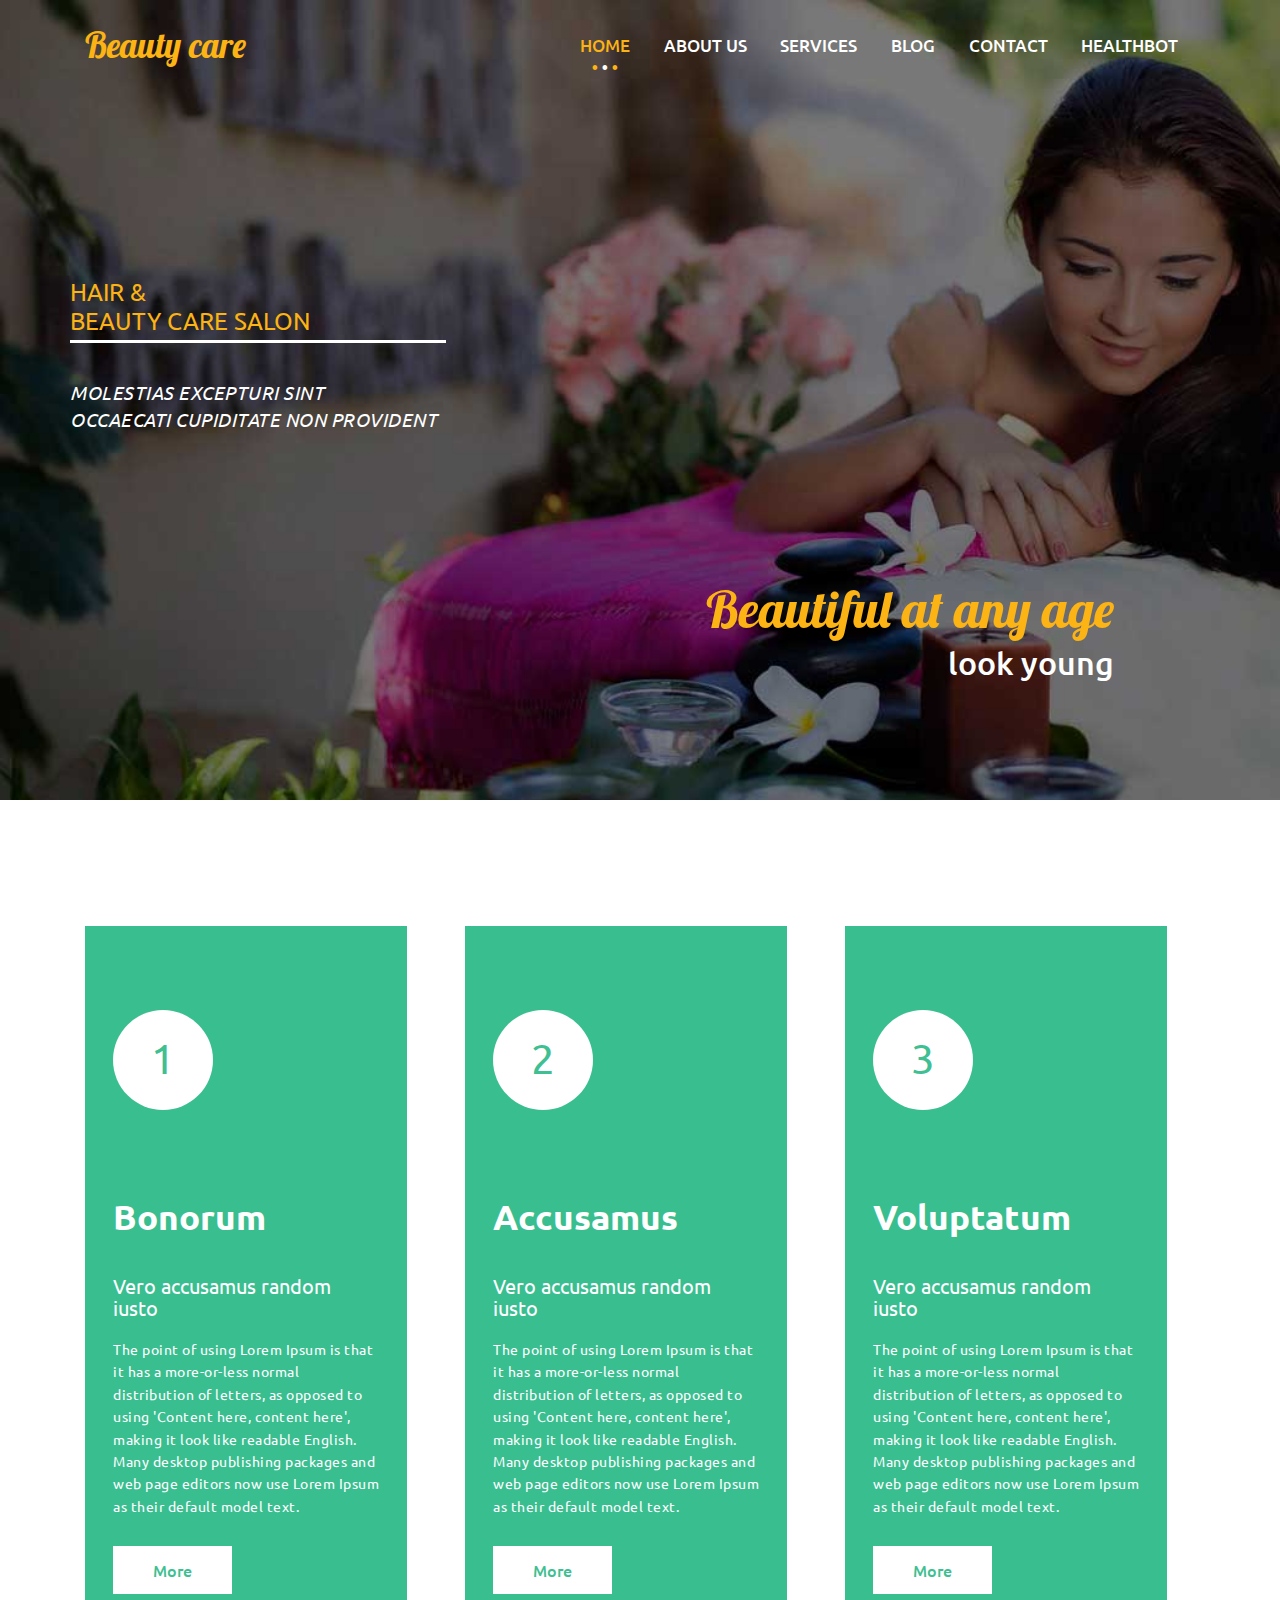
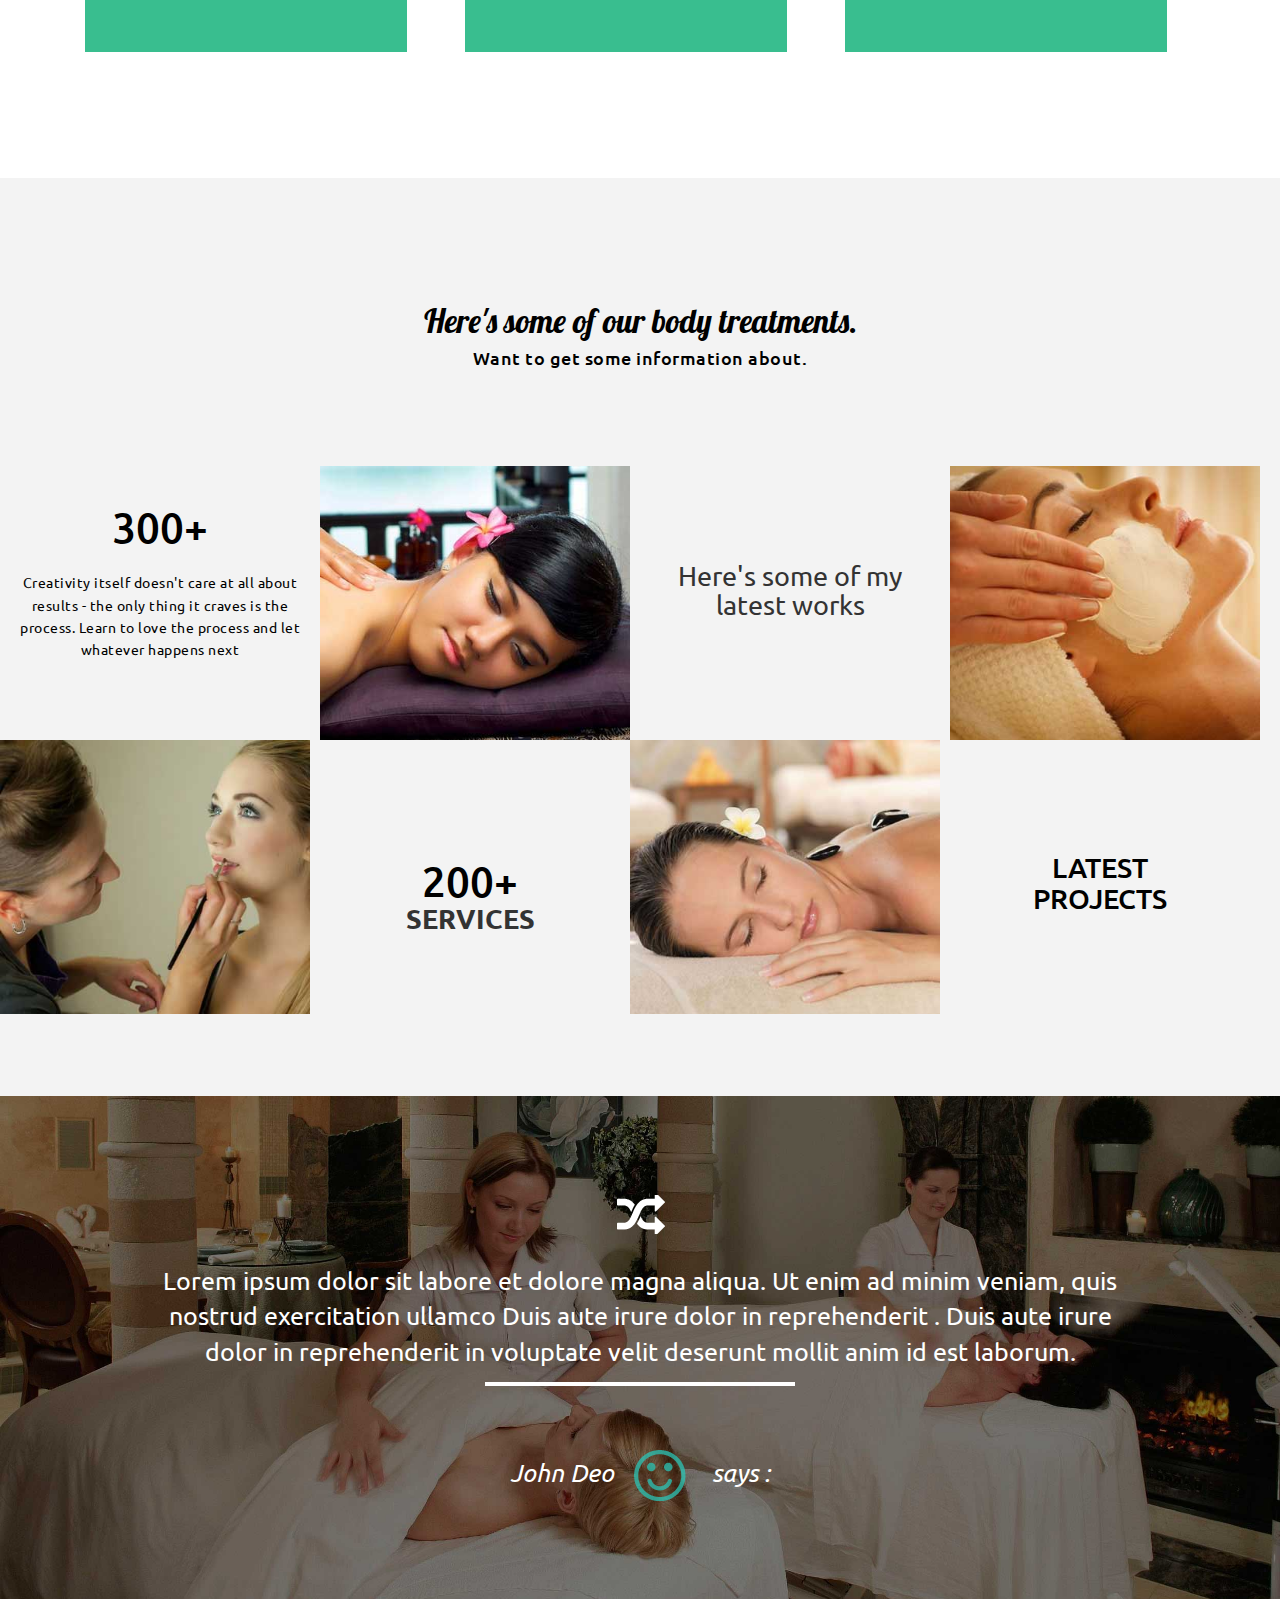
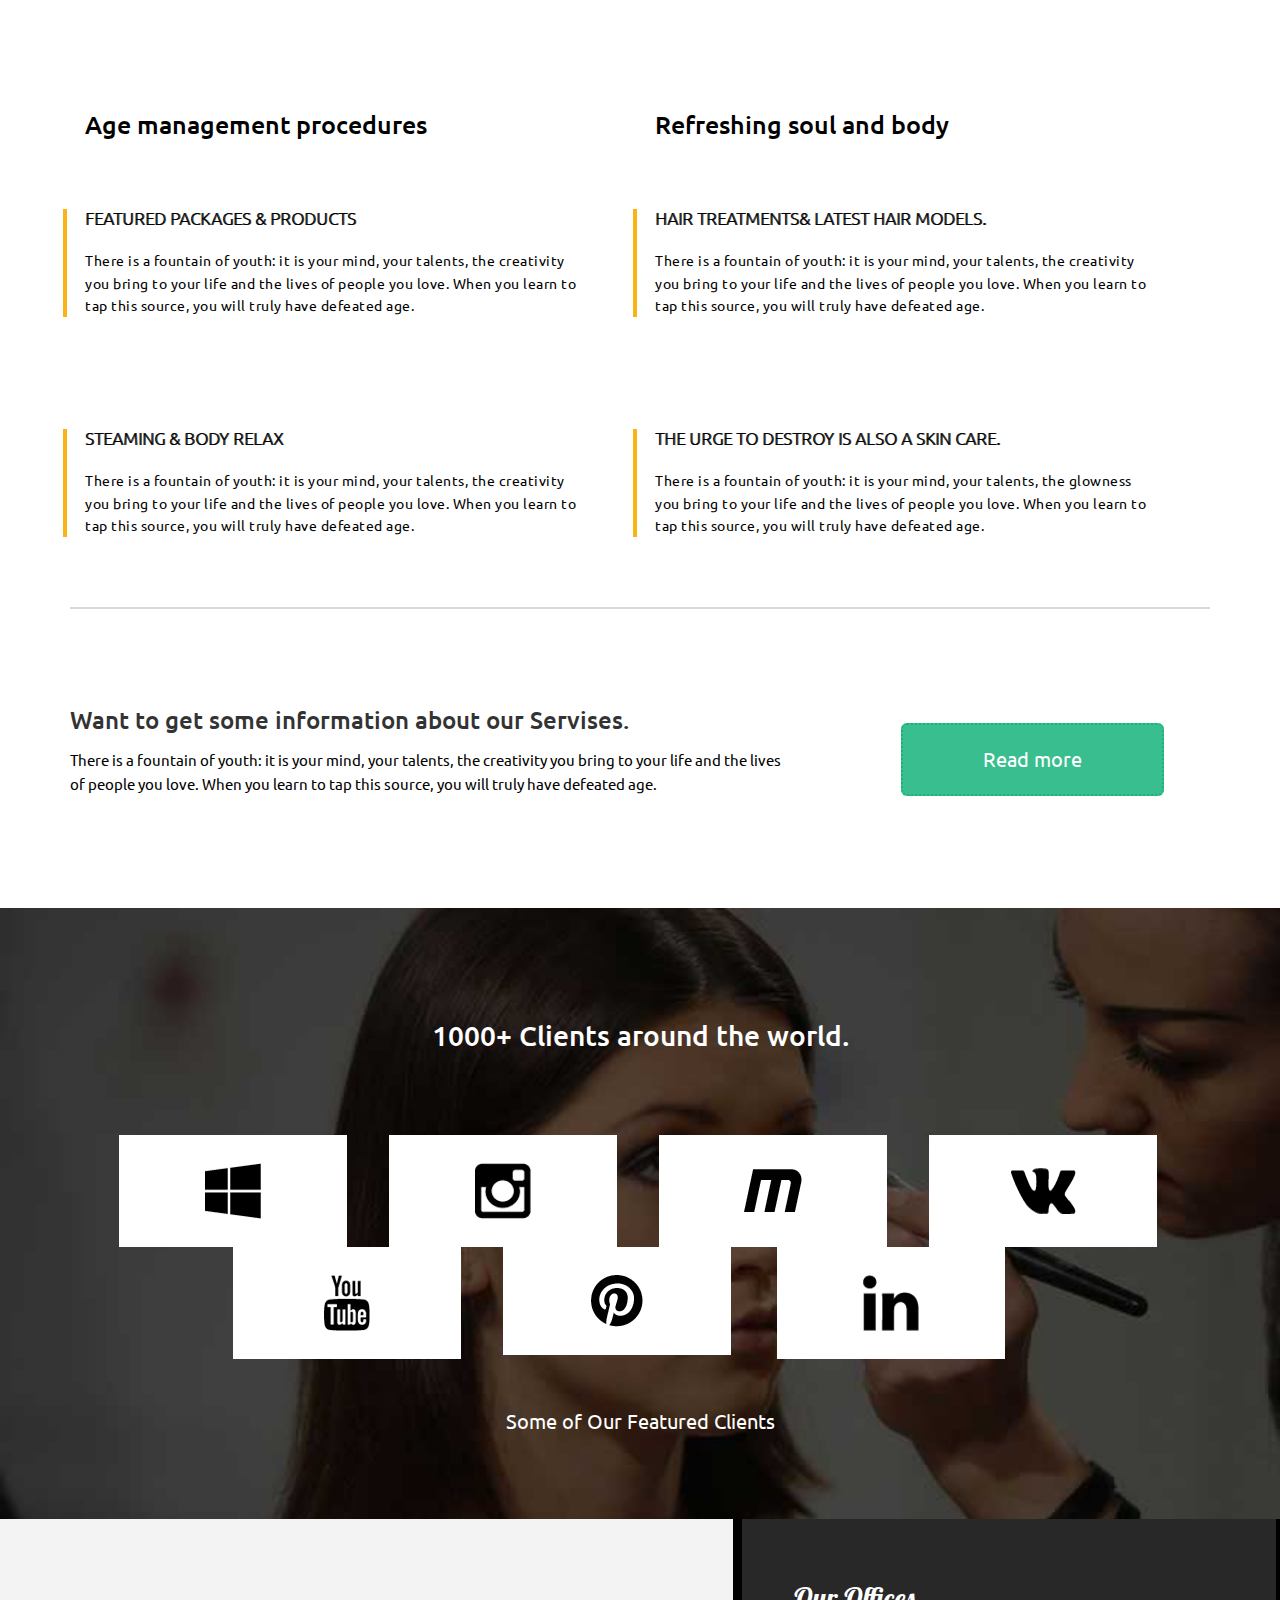
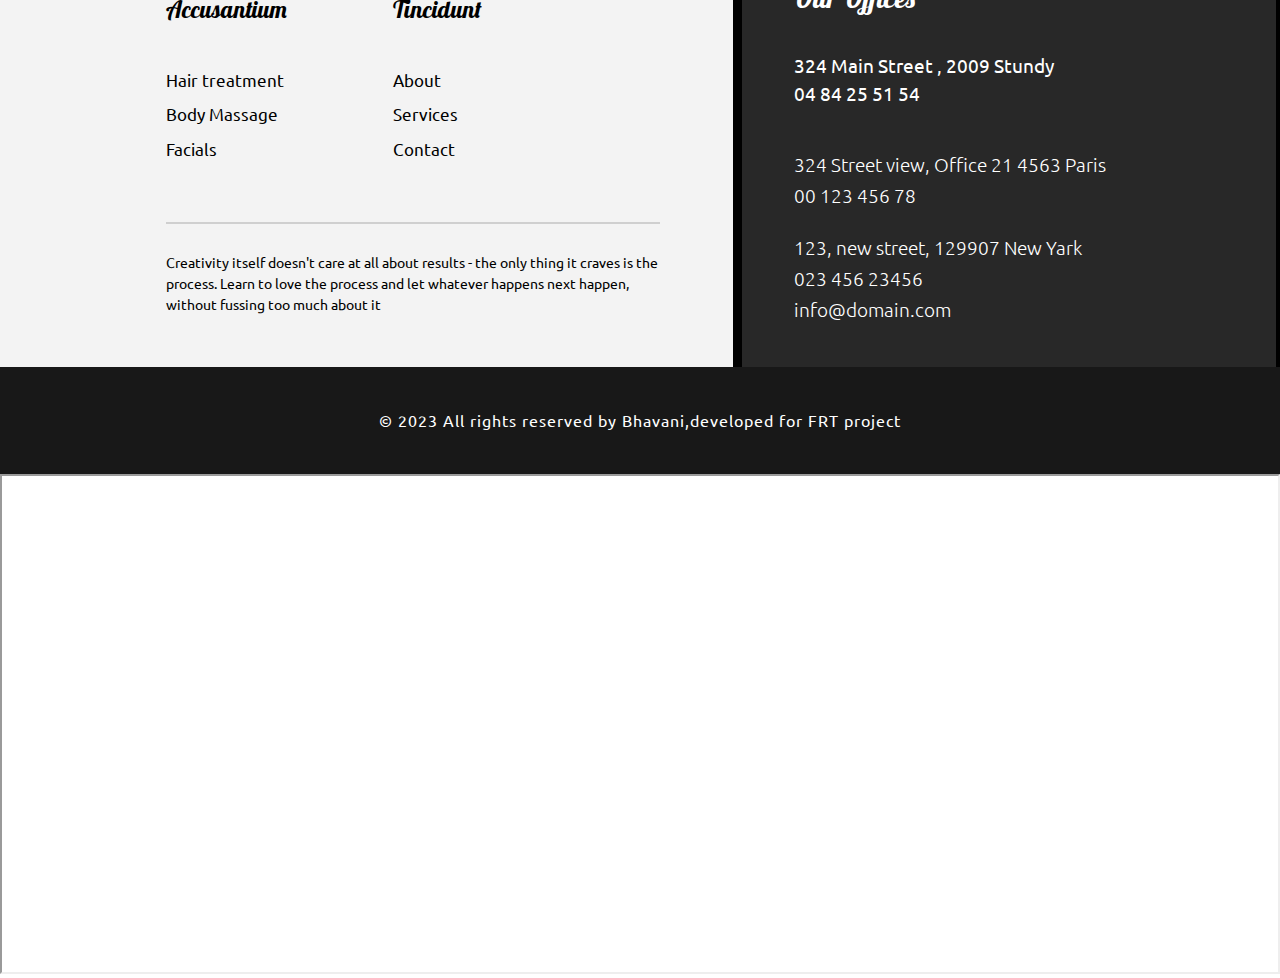
<file: index.html>
<!DOCTYPE html>
<html>
<head>
<title>Beauty care a Beauty & Spa Category Flat bootstrap Responsive website Template | Home :: w3layouts</title>
<link href="css/bootstrap.css" type="text/css" rel="stylesheet" media="all">
<link href="css/style.css" type="text/css" rel="stylesheet" media="all">
<!--web-font-->
<link href='http://fonts.googleapis.com/css?family=Lobster' rel='stylesheet' type='text/css'>
<link href='http://fonts.googleapis.com/css?family=Ubuntu:300,400,500,700,300italic,400italic,500italic,700italic' rel='stylesheet' type='text/css'>
<!--//web-font-->
<!-- Custom Theme files -->
<meta name="viewport" content="width=device-width, initial-scale=1">
<meta http-equiv="Content-Type" content="text/html; charset=utf-8" />
<meta name="keywords" content="Beauty care Responsive web template, Bootstrap Web Templates, Flat Web Templates, Andriod Compatible web template, 
	Smartphone Compatible web template, free webdesigns for Nokia, Samsung, LG, SonyErricsson, Motorola web design" />
<script type="application/x-javascript"> addEventListener("load", function() { setTimeout(hideURLbar, 0); }, false); function hideURLbar(){ window.scrollTo(0,1); } </script>
<!-- //Custom Theme files -->
<!-- js -->
<script src="https://ajax.googleapis.com/ajax/libs/jquery/1.11.2/jquery.min.js"></script>  
<!-- //js -->	
<!-- start-smoth-scrolling-->
<script type="text/javascript" src="js/move-top.js"></script>
<script type="text/javascript" src="js/easing.js"></script>	
<script type="text/javascript">
		jQuery(document).ready(function($) {
			$(".scroll").click(function(event){		
				event.preventDefault();
				$('html,body').animate({scrollTop:$(this.hash).offset().top},1000);
			});
		});
</script>
<!--//end-smoth-scrolling-->
</head>
<body>
	<!--banner-->
	<div class="banner">
		<div class="headder">
			<div class="container">
				<!--header-->
				<nav class="navbar navbar-default">
					<div class="container-fluid">
					<!-- Brand and toggle get grouped for better mobile display -->
						<div class="navbar-header">
							<button type="button" class="navbar-toggle collapsed" data-toggle="collapse" data-target="#bs-example-navbar-collapse-1">
								<span class="sr-only">Toggle navigation</span>
								<span class="icon-bar"></span>
								<span class="icon-bar"></span>
								<span class="icon-bar"></span>
							</button>
							<a class="navbar-brand" href="index.html">Beauty care</a>
						</div>
						<!-- Collect the nav links, forms, and other content for toggling -->
						<div class="collapse navbar-collapse" id="bs-example-navbar-collapse-1">
							<ul class="nav navbar-nav navbar-right">
								<li><a href="index.html" class="active">HOME</a></li>
								<li><a href="about.html">ABOUT US</a></li>
								<li><a href="services.html">SERVICES</a></li>
								<li><a href="blog.html">BLOG</a></li>
								<li><a href="contact.html">CONTACT</a></li>
								<li><a href="healthbot.html">HEALTHBOT</a></li>
							</ul>	
						</div>	
					</div>	
				</nav>
			</div>	
		</div>
		<div class="container">
			<div class="banner-text-center">
				<h3>HAIR &<br>BEAUTY CARE SALON</h3>
				<h4>MOLESTIAS EXCEPTURI SINT<br>OCCAECATI CUPIDITATE NON PROVIDENT</h4>
			</div>
			<div class="banner-text">
				<h1>Beautiful at any age</h1>
				<h2>look young</h2>
			</div>
		</div>	
	</div>
	<!--//banner-->
	<!--banner-bottom-->
	<div id="about" class="banner-bottom">
		<div class="container">			
			<div class="work-grids">
				<div class="col-md-4 resume-grid">
					<div class="resume">
						<span>1</span>
						<h3>Bonorum</h3>
						<h5>Vero accusamus random iusto</h5>
						<p>The point of using Lorem Ipsum is that it has a more-or-less normal distribution of letters, as opposed to using 'Content here, content here', making it look like readable English. Many desktop publishing packages and web page editors now use Lorem Ipsum as their default model text.</p>	
						<a href="#">More</a>
					</div>
				</div>
				<div class="col-md-4 resume-grid">
					<div class="resume">
						<span>2</span>
						<h3>Accusamus</h3>
						<h5>Vero accusamus random iusto</h5>
						<p>The point of using Lorem Ipsum is that it has a more-or-less normal distribution of letters, as opposed to using 'Content here, content here', making it look like readable English. Many desktop publishing packages and web page editors now use Lorem Ipsum as their default model text. </p>	
						<a href="#">More</a>
					</div>
				</div>
				<div class="col-md-4 resume-grid">
					<div class="resume">
						<span>3</span>
						<h3>Voluptatum</h3>
						<h5>Vero accusamus random iusto</h5>
						<p>The point of using Lorem Ipsum is that it has a more-or-less normal distribution of letters, as opposed to using 'Content here, content here', making it look like readable English. Many desktop publishing packages and web page editors now use Lorem Ipsum as their default model text.</p>	
						<a href="#">More</a>
					</div>
				</div>
				<div class="clearfix"></div>
			</div>
		</div>
	</div>
	<!--//banner-bottom-->
	<!--portfolio-->
	<div id="portfolio"class="portfolio">
		<div class="container">
			<div class="port-title">
				<h3>Here's some of our body treatments.</h3>
				<h5>Want to get some information about.</h5>
			</div>	
		</div>
		<div class="portfolio-grids">
			<div class="col-md-3 port-grid-info">
				<h3>300+</h3>
				<p>Creativity itself doesn't care at all about results - the only thing it craves is the 
					process. Learn to love the process and let whatever happens next </p>
			</div>
			<div class="col-md-3 port-grid-info view view-ninth">
				<img src="images/img1.jpg" class="img-responsive" alt=""/>
				<div class="mask mask-1"></div>
				<div class="mask mask-2"></div>
				<div class="content">
					<h2>Skin care</h2>
					<p>A wonderful serenity has taken possession of my entire soul</p>
				</div>
			</div> 
			<div class="col-md-3 port-grid-info">
				<h2 class="works">Here's some of my latest works</h2>
			</div>
			<div class="col-md-3 port-grid-info view view-ninth">
				<img src="images/img2.jpg" class="img-responsive" alt=""/>
				<div class="mask mask-1"></div>
				<div class="mask mask-2"></div>
				<div class="content">
					<h2>Skin care</h2>
					<p>A wonderful serenity has taken possession of my entire soul</p>
				</div>
			</div>
			<div class="clearfix"> </div>
		</div>	
		<div class="portfolio-grids">	
			<div class="col-md-3 port-grid-info view view-ninth">
				<img src="images/img3.jpg" class="img-responsive" alt=""/>
				<div class="mask mask-1"></div>
				<div class="mask mask-2"></div>
				<div class="content">
					<h2>Skin care</h2>
					<p>A wonderful serenity has taken possession of my entire soul</p>
				</div>
			</div>
			<div class="col-md-3 port-grid-info">
				<h3>200+</h3>
				<h4>SERVICES</h4>
			</div>
			<div class="col-md-3 port-grid-info view view-ninth">
				<img src="images/img4.jpg" class="img-responsive" alt=""/>
				<div class="mask mask-1"></div>
				<div class="mask mask-2"></div>
				<div class="content">
					<h2>Skin care</h2>
					<p>A wonderful serenity has taken possession of my entire soul</p>
				</div>
			</div>
			<div class="col-md-3 port-grid-info">
				<h3>LATEST PROJECTS</h3>
			</div>
			<div class="clearfix"> </div>
		</div>
	</div>
	<!--testinomial-->
	<div class="testnomial">
		<div class="container">
			<span> </span>
			<p>Lorem ipsum dolor sit  labore et dolore magna aliqua. Ut enim ad minim veniam, quis nostrud exercitation ullamco Duis aute irure dolor in reprehenderit .
				Duis aute irure dolor in reprehenderit in voluptate velit  deserunt mollit anim id est laborum.</p>
			<h5>John Deo<span class="smaile"> </span> says :</h5>	
		</div>
	</div>	
	<!--//testinomial-->
	<!--services-->
	<div id="services" class="services">
		<div class="container">
			<div class="services-info">
				<div class="col-md-6 services-grids">
					<h3>Age management procedures</h3>
					<div class="services-grid-text text-one">
						<h4>FEATURED PACKAGES & PRODUCTS</h4>
						<p>There is a fountain of youth: it is your mind, your talents, the creativity 
							you bring to your life and the lives of people you love. When you learn 
							to tap this source, you will truly have defeated age.</p>
					</div>
					<div class="services-grid-text">
						<h4>STEAMING & BODY RELAX</h4>
						<p>There is a fountain of youth: it is your mind, your talents, the creativity 
							you bring to your life and the lives of people you love. When you learn 
							to tap this source, you will truly have defeated age.</p>
					</div>
				</div>
				<div class="col-md-6 services-grids">
					<h3>Refreshing soul and body</h3>
					<div class="services-grid-text text-one">
						<h4>HAIR TREATMENTS& LATEST HAIR MODELS.</h4>
						<p>There is a fountain of youth: it is your mind, your talents, the creativity
							you bring to your life and the lives of people you love. When you learn 
							to tap this source, you will truly have defeated age.</p>
					</div>
					<div class="services-grid-text">
						<h4>THE URGE TO DESTROY IS ALSO A SKIN CARE.</h4>
						<p>There is a fountain of youth: it is your mind, your talents, the glowness 
							you bring to your life and the lives of people you love. When you learn 
							to tap this source, you will truly have defeated age.</p>
					</div>
				</div>
				<div class="clearfix"> </div>
			</div>			
			<div class="services-btm-text">
				<h3>Want to get some information about our Servises.</h3>
				<p>There is a fountain of youth: it is your mind, your talents, the creativity you bring to your life and the lives 
				of people you love. When you learn to tap this source, you will truly have defeated age. </p>
				<a href="#">Read more</a>
			</div>
		</div>
	</div>	
	<div class="clearfix"> </div>
	<!--//services-->
	<!--logos-->
	<div id="logos" class="logos">
			<div class="container">
				 <div class="clients">
					 <h3>1000+ Clients around the world.</h3>
				 </div>
				 <div class="logo-grids">
					 <div class="logo-gird text-center">
						 <a href="#"><img src="images/win.png" alt=""/></a>
					 </div>
					 <div class="logo-gird text-center">
						 <a href="#"><img src="images/inst.png" alt=""/></a>
					 </div>
					 <div class="logo-gird min text-center">
						 <a href="#"><img src="images/mm.png" alt=""/></a>
					 </div>
					 <div class="logo-gird eg text-center">
						 <a href="#"><img src="images/eg.png" alt=""/></a>
					 </div>
					 <div class="clearfix"></div>
				 </div>
				 <div class="logo-bottom-grids">
					 <div class="logo-gird you text-center">
						 <a href="#"><img src="images/ut.png" alt=""/></a>
					 </div>
					 <div class="logo-gird pin text-center">
						 <a href="#"><img src="images/pin.png" alt=""/></a>
					 </div>
					 <div class="logo-gird logo-in text-center">
						 <a href="#"><img src="images/in.png" alt=""/></a>
					 </div>
					 <div class="clearfix"> </div>
				 </div>
				 <div class="clearfix"></div>
				 <p>Some of Our Featured Clients</p>
			</div>
	</div>
	<!--address-->
	<div id="contact" class="address">
		<div class="col-md-7 address-left">
			 <div class="products">
				 <h3>Accusantium</h3>
				 <ul>
					 <li><a href="blog.html">Hair treatment</a></li>
					 <li><a href="blog.html">Body Massage</a></li>
					 <li><a href="blog.html">Facials</a></li>
				 </ul>
			 </div>
			 <div class="company-adout">
				 <h3>Tincidunt</h3>
				 <ul>
					 <li><a href="about.html">About</a></li>
					 <li><a href="services.html">Services</a></li>
					 <li><a href="contact.html">Contact</a></li>
				 </ul>
			 </div>
			 <div class="clearfix"></div>
			 <p>Creativity itself doesn't care at all about results - the only thing it craves is the process. 
				Learn to love the process and let whatever happens next happen,<span>
				without fussing too much about it</span></p>
		</div>
		<div class="col-md-5 address-right">
			<h3>Our Offices</h3>
			<p>324 Main Street , 2009 Stundy</p>
			<p>04 84 25 51 54</p>
			<ul class="bottom">
				 <li>324 Street view, Office 21 4563 Paris</li>
				 <li>00 123 456 78</li>
			</ul>
			<ul>
				 <li>123, new street, 129907 New Yark</li>
				 <li>023 456 23456</li>
				 <li><a href="mailto@example.com">info@domain.com</a></li>
			</ul>
		</div>
		 <div class="clearfix"></div>
	</div>
	<!--//address-->
	<!--footer-->	
	<div class="footer">
	<div class="container">
		 <p>© 2023 All rights reserved by Bhavani,developed for FRT project</a></p>	
	</div>
	</div>
        <iframe src='https://webchat.botframework.com/embed/healthbot-0h2toti?s=716ZMG8rISE.CSXosna2PxrcDSAGBb7xZjW4iJDt7tReVwv_7X4VYUk' style='min-width: 400px; width: 100%; min-height: 500px;'></iframe>

	<!--//footer-->
	<!--smooth-scrolling-of-move-up-->
		<script type="text/javascript">
			$(document).ready(function() {
				/*
				var defaults = {
					containerID: 'toTop', // fading element id
					containerHoverID: 'toTopHover', // fading element hover id
					scrollSpeed: 1200,
					easingType: 'linear' 
				};
				*/
				
				$().UItoTop({ easingType: 'easeOutQuart' });
				
			});
		</script>
		<a href="#" id="toTop" style="display: block;"> <span id="toTopHover" style="opacity: 1;"> </span></a>
	<!--//smooth-scrolling-of-move-up-->
	<!-- Bootstrap core JavaScript
    ================================================== -->
    <!-- Placed at the end of the document so the pages load faster -->
    <script src="js/bootstrap.js"></script>
</body>
</html>
</file>
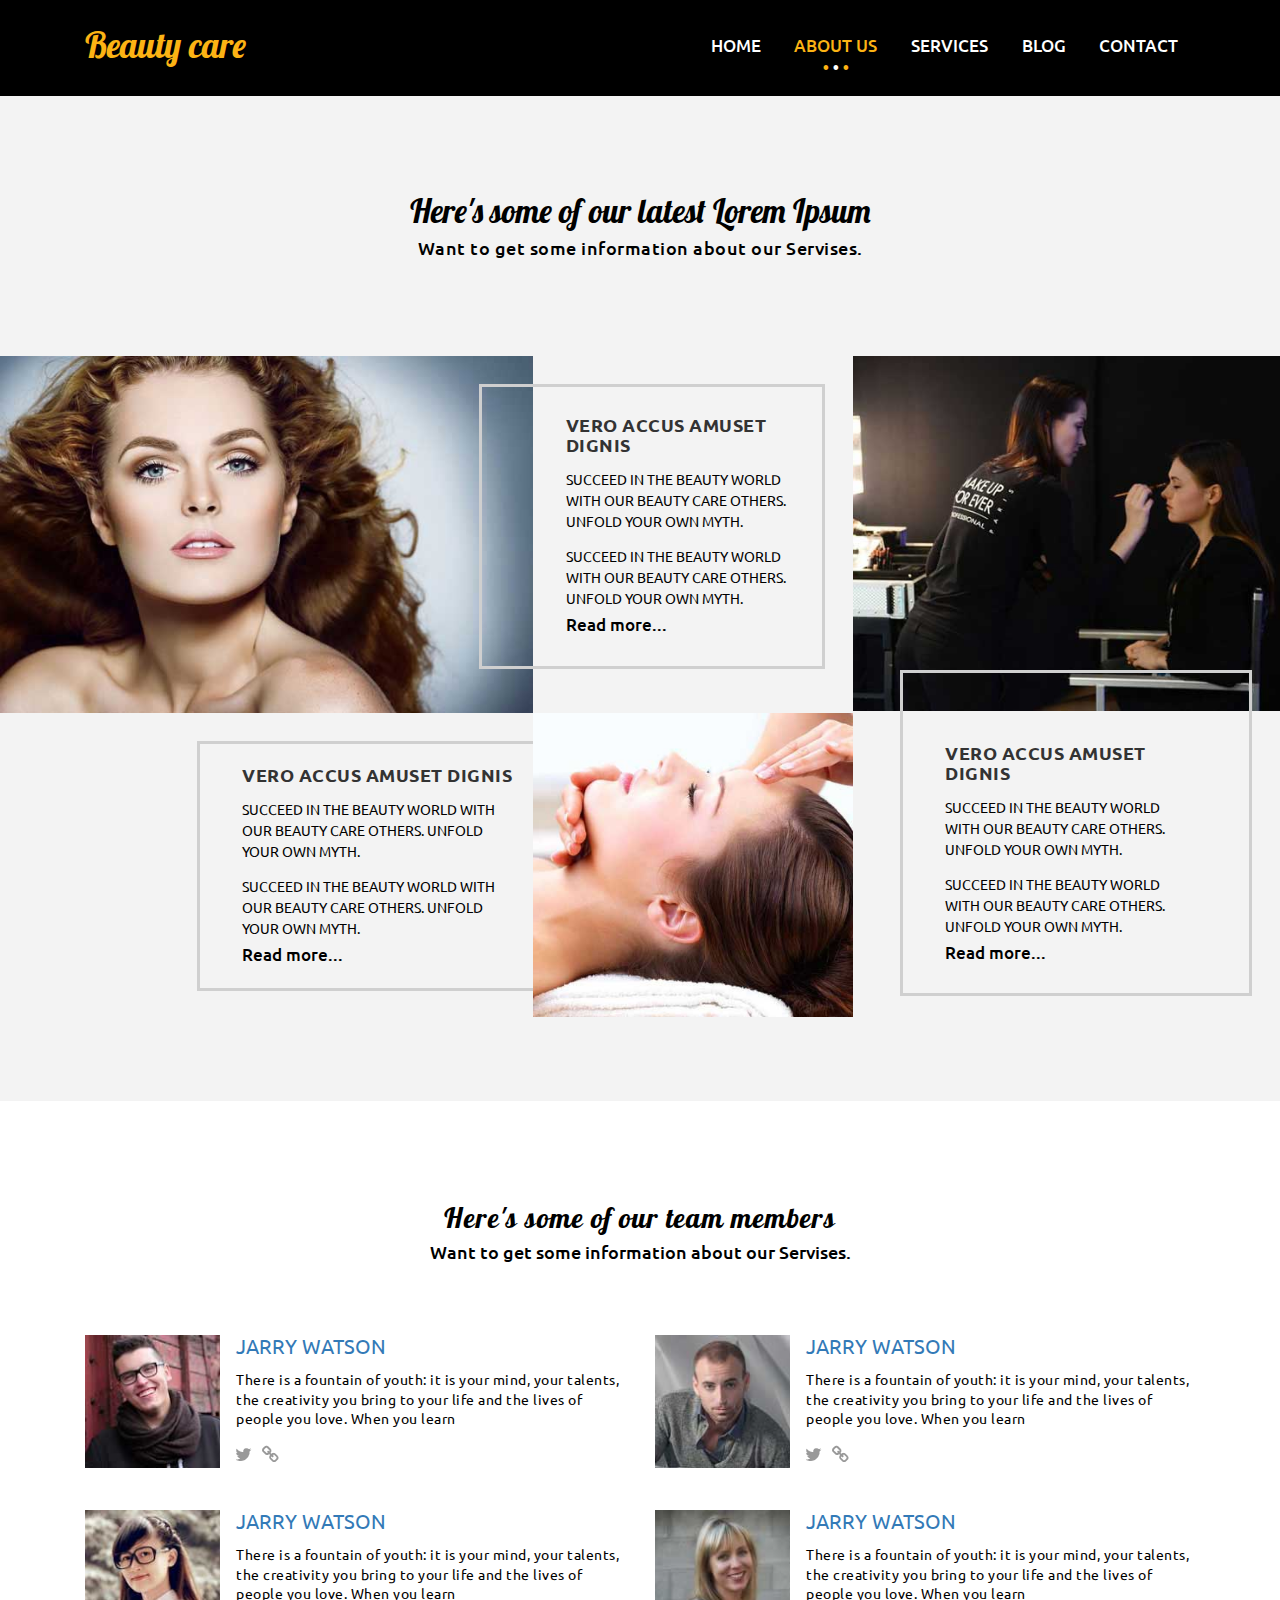
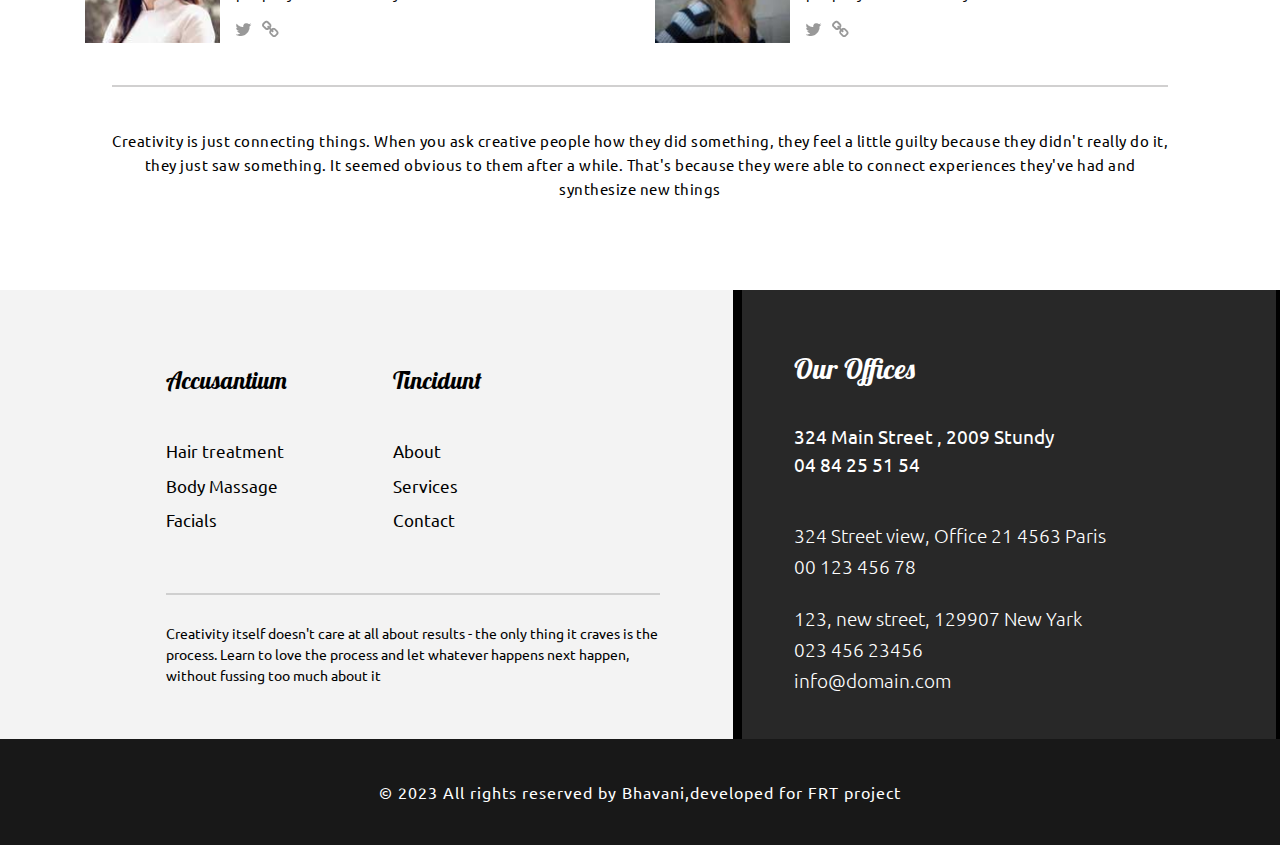
<file: about.html>
<!DOCTYPE html>
<html>
<head>
<title>Beauty care a Beauty & Spa Category Flat bootstrap Responsive website Template | About :: w3layouts</title>
<link href="css/bootstrap.css" type="text/css" rel="stylesheet" media="all">
<link href="css/style.css" type="text/css" rel="stylesheet" media="all">
<!--web-font-->
<link href='http://fonts.googleapis.com/css?family=Lobster' rel='stylesheet' type='text/css'>
<link href='http://fonts.googleapis.com/css?family=Ubuntu:300,400,500,700,300italic,400italic,500italic,700italic' rel='stylesheet' type='text/css'>
<!--//web-font-->
<!-- Custom Theme files -->
<meta name="viewport" content="width=device-width, initial-scale=1">
<meta http-equiv="Content-Type" content="text/html; charset=utf-8" />
<meta name="keywords" content="Beauty care Responsive web template, Bootstrap Web Templates, Flat Web Templates, Andriod Compatible web template, 
	Smartphone Compatible web template, free webdesigns for Nokia, Samsung, LG, SonyErricsson, Motorola web design" />
<script type="application/x-javascript"> addEventListener("load", function() { setTimeout(hideURLbar, 0); }, false); function hideURLbar(){ window.scrollTo(0,1); } </script>
<!-- //Custom Theme files -->
<!--js-->
<script src="http://ajax.googleapis.com/ajax/libs/jquery/2.1.1/jquery.min.js"></script>
<!--//js-->	
<!-- start-smoth-scrolling-->
<script type="text/javascript" src="js/move-top.js"></script>
<script type="text/javascript" src="js/easing.js"></script>	
<script type="text/javascript">
		jQuery(document).ready(function($) {
			$(".scroll").click(function(event){		
				event.preventDefault();
				$('html,body').animate({scrollTop:$(this.hash).offset().top},1000);
			});
		});
</script>
<!--//end-smoth-scrolling-->
</head>
<body>
	<!--header-->
	<div class="about-header">
		<div class="container">
			<nav class="navbar navbar-default">
				<div class="container-fluid">
					<!-- Brand and toggle get grouped for better mobile display -->
					<div class="navbar-header">
						<button type="button" class="navbar-toggle collapsed" data-toggle="collapse" data-target="#bs-example-navbar-collapse-1">
							<span class="sr-only">Toggle navigation</span>
							<span class="icon-bar"></span>
							<span class="icon-bar"></span>
							<span class="icon-bar"></span>
						</button>
						<a class="navbar-brand" href="index.html">Beauty care</a>
					</div>
					<!-- Collect the nav links, forms, and other content for toggling -->
					<div class="collapse navbar-collapse" id="bs-example-navbar-collapse-1">
						<ul class="nav navbar-nav navbar-right">
							<li><a href="index.html">HOME</a></li>
							<li><a href="about.html" class="active">ABOUT US</a></li>
							<li><a href="services.html">SERVICES</a></li>
							<li><a href="blog.html">BLOG</a></li>
							<li><a href="contact.html">CONTACT</a></li>
						</ul>
					</div>
				</div>
			</nav>
		</div>
	</div>	
	<!--//header-->
	<!--blog-->
	<div id="blog" class="blog">
		<div class="container">
			<div class="port-title blog-title">
				<h3>Here's some of our latest Lorem Ipsum</h3>
				<h5>Want to get some information about our Servises.</h5>
			</div>
		</div>	
			<div class="blog-grids">	
				<div class="col-md-5 blog-grid-info">
					<img src="images/img5.jpg" alt=""/>
				</div>
				<div class="col-md-3 blog-grid-info">
					<div class="blog-grid-text">
						<h3>VERO ACCUS AMUSET DIGNIS</h3>
						<p>SUCCEED IN THE BEAUTY WORLD WITH OUR BEAUTY CARE  OTHERS. UNFOLD YOUR OWN MYTH.</p>
						<p>SUCCEED IN THE BEAUTY WORLD WITH OUR BEAUTY CARE OTHERS. UNFOLD YOUR OWN MYTH. </p>
						<a href="#">Read more...</a>
					</div>
				</div>	
				<div class="col-md-4 blog-grid-info">
					<img src="images/img6.jpg" alt=""/>
				</div>
				<div class="clearfix"> </div>
			</div>
			<div class="blog-grids">	
				<div class="col-md-5 blog-grid-info">
					<div class="blog-grid-text blg-text-two">
						<h3>VERO ACCUS AMUSET DIGNIS</h3>
						<p>SUCCEED IN THE BEAUTY WORLD WITH OUR BEAUTY CARE  OTHERS. UNFOLD YOUR OWN MYTH.</p>
						<p>SUCCEED IN THE BEAUTY WORLD WITH OUR BEAUTY CARE OTHERS. UNFOLD YOUR OWN MYTH. </p>
						<a href="#">Read more...</a>
					</div>
				</div>
				<div class="col-md-3 blog-grid-info">
					<img src="images/img7.jpg" alt=""/>
				</div>
				<div class="col-md-4 blog-grid-info">
					<div class="blog-grid-text blg-text-three">
						<h3>VERO ACCUS AMUSET DIGNIS</h3>
						<p>SUCCEED IN THE BEAUTY WORLD WITH OUR BEAUTY CARE  OTHERS. UNFOLD YOUR OWN MYTH.</p>
						<p>SUCCEED IN THE BEAUTY WORLD WITH OUR BEAUTY CARE OTHERS. UNFOLD YOUR OWN MYTH. </p>
						<a href="#">Read more...</a>
					</div>
				</div>
				<div class="clearfix"> </div>
			</div>
	</div>	
	<!--//blog-->
	<!--team-->
	<div id="team" class="team">
		 <div class="container">
			 <div class="team-info text-center">
				 <h3>Here's some of our team members</h3>
				 <p>Want to get some information about our Servises.</p>
			 </div>
			 <div class="team-section">
				 <div class="col-md-6 team-grids">
					 <div class="team-grid">
						 <div class="team-pic">
							 <img src="images/img8.jpg" alt=""/>
						 </div>
						 <div class="team-pic-info">
							<h3><a href="single.html">Jarry Watson</a></h3>
							<p>There is a fountain of youth: it is your mind, your talents, 
								the creativity you bring to your life and the lives of people 
								you love. When you learn </p>
							<div class="social-icons">
								<a href="#"></a>
								<a class="link" href="#"></a>
							</div>
						 </div>
						 <div class="clearfix"></div>
					 </div>
					 <div class="team-grid">
						 <div class="team-pic">
							<img src="images/img9.jpg" alt=""/>
						 </div>
						 <div class="team-pic-info">
							<h3><a href="single.html">Jarry Watson</a></h3>
							<p>There is a fountain of youth: it is your mind, your talents, 
								the creativity you bring to your life and the lives of people 
								you love. When you learn </p>
							<div class="social-icons">
								<a href="#"></a>
								<a class="link" href="#"></a>
							</div>
						 </div>
						 <div class="clearfix"></div>
					 </div>
				 </div>
				 <div class="col-md-6 team-grids">
					 <div class="team-grid">
						 <div class="team-pic">
							<img src="images/img10.jpg" alt=""/>
						 </div>
						 <div class="team-pic-info">
							<h3><a href="single.html">Jarry Watson</a></h3>
							<p>There is a fountain of youth: it is your mind, your talents, 
								the creativity you bring to your life and the lives of people 
								you love. When you learn </p>
							<div class="social-icons">
								<a href="#"></a>
								<a class="link" href="#"></a>
							</div>
						 </div>
						 <div class="clearfix"></div>
					 </div>
					 <div class="team-grid">
						 <div class="team-pic">
							<img src="images/img11.jpg" alt=""/>
						 </div>
						 <div class="team-pic-info">
							<h3><a href="single.html">Jarry Watson</a></h3>
							<p>There is a fountain of youth: it is your mind, your talents, 
								the creativity you bring to your life and the lives of people 
								you love. When you learn </p>
							<div class="social-icons">
								<a href="#"></a>
								<a class="link" href="#"></a>
							</div>
						 </div>
						 <div class="clearfix"></div>
					 </div>
				 </div>
				 <div class="clearfix"></div>
			 </div>
			 <div class="team-text text-center">
				 <p>Creativity is just connecting things. When you ask creative people how they did something, they feel a little guilty because they didn't really do it, they just saw something. It seemed obvious to them after a while. 
				 That's because they were able to connect experiences they've had and synthesize new things</p>
			 </div>
		 </div>
	</div>
	<!--//team-->
	<!--address-->
	<div id="contact" class="address">
		<div class="col-md-7 address-left">
			<div class="products">
				<h3>Accusantium</h3>
				<ul>
					<li><a href="blog.html">Hair treatment</a></li>
					<li><a href="blog.html">Body Massage</a></li>
					<li><a href="blog.html">Facials</a></li>
				</ul>
			</div>
			<div class="company-adout">
				<h3>Tincidunt</h3>
				<ul>
					<li><a href="about.html">About</a></li>
					<li><a href="services.html">Services</a></li>
					<li><a href="contact.html">Contact</a></li>
				</ul>
			</div>
			<div class="clearfix"></div>
			<p>Creativity itself doesn't care at all about results - the only thing it craves is the process. 
				Learn to love the process and let whatever happens next happen,<span>
				without fussing too much about it</span></p>
		</div>
		<div class="col-md-5 address-right">
			<h3>Our Offices</h3>
			<p>324 Main Street , 2009 Stundy</p>
			<p>04 84 25 51 54</p>
			<ul class="bottom">
				<li>324 Street view, Office 21 4563 Paris</li>
				<li>00 123 456 78</li>
			</ul>
			<ul>
				<li>123, new street, 129907 New Yark</li>
				<li>023 456 23456</li>
				<li><a href="mailto@example.com">info@domain.com</a></li>
			</ul>
		</div>
		<div class="clearfix"></div>
	</div>
	<!--//address-->
	<!--footer-->	
	<div class="footer">
	<div class="container">
		 <p>© 2023 All rights reserved by Bhavani,developed for FRT project </a></p>
	</div>
	</div>
	<!--//footer-->
	<!--smooth-scrolling-of-move-up-->
		<script type="text/javascript">
			$(document).ready(function() {
				/*
				var defaults = {
					containerID: 'toTop', // fading element id
					containerHoverID: 'toTopHover', // fading element hover id
					scrollSpeed: 1200,
					easingType: 'linear' 
				};
				*/
				
				$().UItoTop({ easingType: 'easeOutQuart' });
				
			});
		</script>
		<a href="#" id="toTop" style="display: block;"> <span id="toTopHover" style="opacity: 1;"> </span></a>
	<!--//smooth-scrolling-of-move-up-->
	 <script src="js/bootstrap.js"></script>
</body>
</html>
</file>
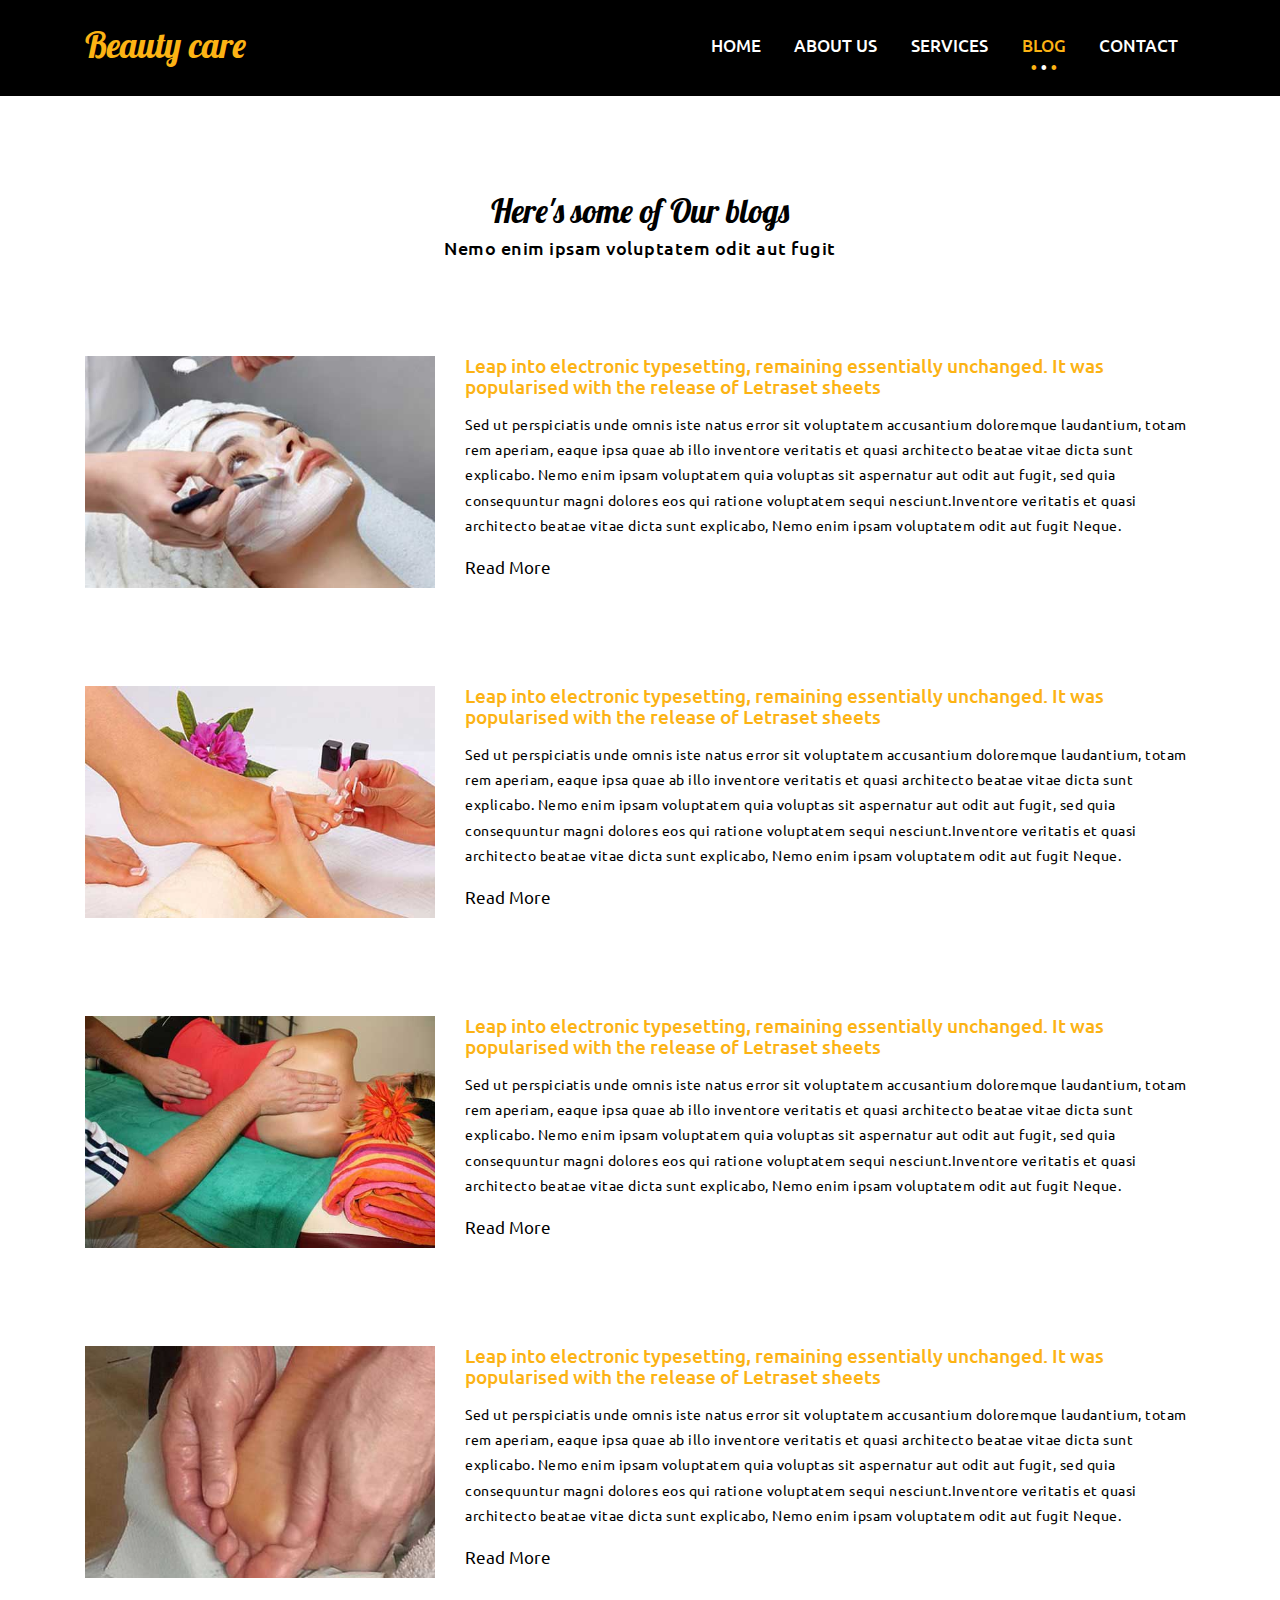
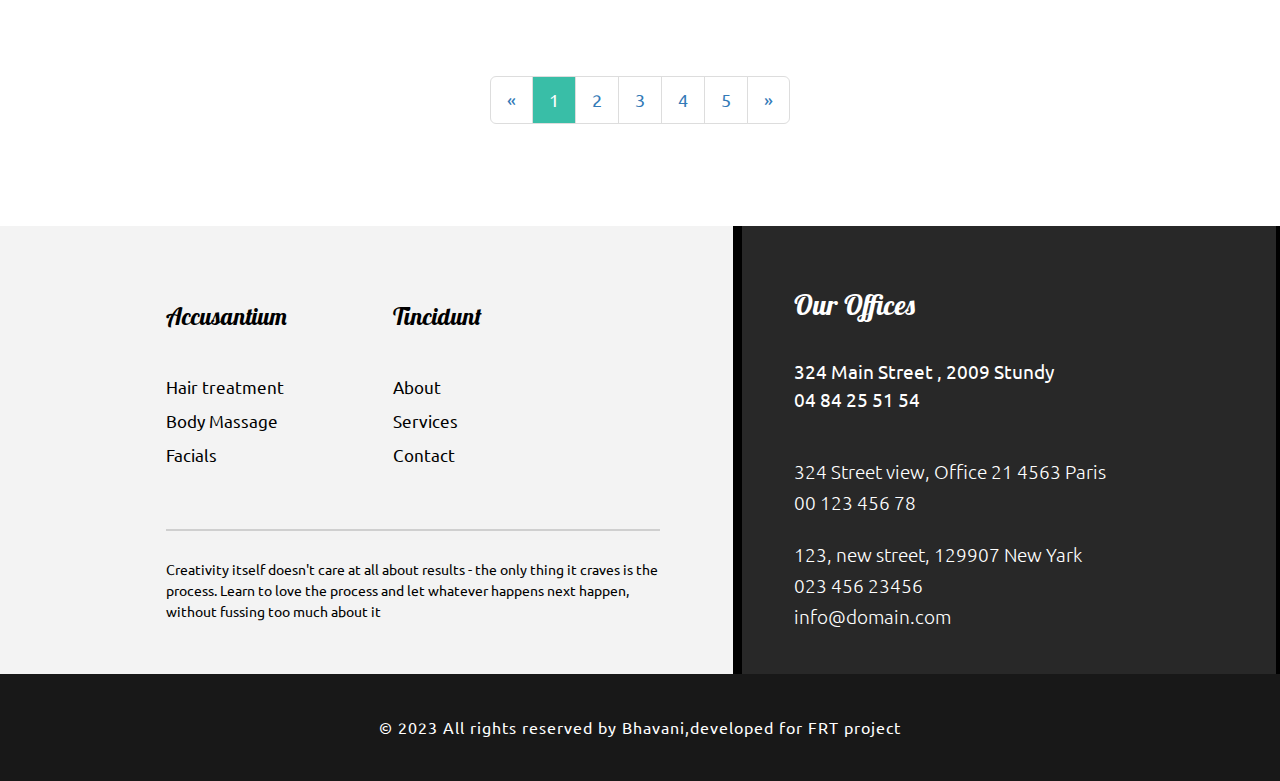
<file: blog.html>
<!DOCTYPE html>
<html>
<head>
<title>Beauty care a Beauty & Spa Category Flat bootstrap Responsive website Template | Blog :: w3layouts</title>
<link href="css/bootstrap.css" type="text/css" rel="stylesheet" media="all">
<link href="css/style.css" type="text/css" rel="stylesheet" media="all">
<!--web-font-->
<link href='http://fonts.googleapis.com/css?family=Lobster' rel='stylesheet' type='text/css'>
<link href='http://fonts.googleapis.com/css?family=Ubuntu:300,400,500,700,300italic,400italic,500italic,700italic' rel='stylesheet' type='text/css'>
<!--//web-font-->
<!-- Custom Theme files -->
<meta name="viewport" content="width=device-width, initial-scale=1">
<meta http-equiv="Content-Type" content="text/html; charset=utf-8" />
<meta name="keywords" content="Beauty care Responsive web template, Bootstrap Web Templates, Flat Web Templates, Andriod Compatible web template, 
	Smartphone Compatible web template, free webdesigns for Nokia, Samsung, LG, SonyErricsson, Motorola web design" />
<script type="application/x-javascript"> addEventListener("load", function() { setTimeout(hideURLbar, 0); }, false); function hideURLbar(){ window.scrollTo(0,1); } </script>
<!-- //Custom Theme files -->
<!-- js -->
<script src="http://ajax.googleapis.com/ajax/libs/jquery/2.1.1/jquery.min.js"></script>
<!-- //js -->	
<!-- start-smoth-scrolling-->
<script type="text/javascript" src="js/move-top.js"></script>
<script type="text/javascript" src="js/easing.js"></script>	
<script type="text/javascript">
		jQuery(document).ready(function($) {
			$(".scroll").click(function(event){		
				event.preventDefault();
				$('html,body').animate({scrollTop:$(this.hash).offset().top},1000);
			});
		});
</script>
<!--//end-smoth-scrolling-->
</head>
<body>
	<!--header-->
	<div class="about-header">
		<div class="container">
			<nav class="navbar navbar-default">
				<div class="container-fluid">
				<!-- Brand and toggle get grouped for better mobile display -->
					<div class="navbar-header">
					  <button type="button" class="navbar-toggle collapsed" data-toggle="collapse" data-target="#bs-example-navbar-collapse-1">
						<span class="sr-only">Toggle navigation</span>
						<span class="icon-bar"></span>
						<span class="icon-bar"></span>
						<span class="icon-bar"></span>
					  </button>
					  <a class="navbar-brand" href="index.html">Beauty care</a>
					</div>
					<!-- Collect the nav links, forms, and other content for toggling -->
					<div class="collapse navbar-collapse" id="bs-example-navbar-collapse-1">
						<ul class="nav navbar-nav navbar-right">
							<li><a href="index.html">HOME</a></li>
							<li><a href="about.html">ABOUT US</a></li>
							<li><a href="services.html">SERVICES</a></li>
							<li><a href="blog.html" class="active">BLOG</a></li>
							<li><a href="contact.html">CONTACT</a></li>
						</ul>	
					</div>	
				</div>	
			</nav>	
		</div>
	</div>	
	<!--//header-->
	<div class="blog-page">
		<div class="container">
			<h3>Here's some of Our blogs</h3>
			<h5>Nemo enim ipsam voluptatem odit aut fugit</h5>
			<div class="blog-page-info">
				<div class="col-md-4 blog-left">
					<a href="single.html"> <img src="images/img18.jpg" alt="" class="img-responsive zoom-img"/></a>
				</div>
				<div class="col-md-8 blog-right">
					<h4><a href="single.html">Leap into electronic typesetting, remaining essentially unchanged. It was popularised with the release of Letraset sheets</a></h4>
					<p>Sed ut perspiciatis unde omnis iste natus error sit voluptatem accusantium doloremque laudantium, totam rem aperiam, eaque ipsa quae ab illo inventore veritatis et quasi architecto beatae vitae dicta sunt explicabo. Nemo enim ipsam voluptatem quia voluptas sit aspernatur aut odit aut fugit, sed quia consequuntur magni dolores eos qui ratione voluptatem sequi nesciunt.Inventore veritatis et quasi architecto beatae vitae dicta sunt explicabo, Nemo enim ipsam voluptatem odit aut fugit Neque.</p>
					<a class="more" href="single.html">Read More </a>
				</div>
				<div class="clearfix"> </div>
			</div>
			<div class="blog-page-info">
				<div class="col-md-4 blog-left">
					<a href="single.html"> <img src="images/img19.jpg" alt="" class="img-responsive zoom-img"/></a>
				</div>
				<div class="col-md-8 blog-right">
					<h4><a href="single.html">Leap into electronic typesetting, remaining essentially unchanged. It was popularised with the release of Letraset sheets</a></h4>
					<p>Sed ut perspiciatis unde omnis iste natus error sit voluptatem accusantium doloremque laudantium, totam rem aperiam, eaque ipsa quae ab illo inventore veritatis et quasi architecto beatae vitae dicta sunt explicabo. Nemo enim ipsam voluptatem quia voluptas sit aspernatur aut odit aut fugit, sed quia consequuntur magni dolores eos qui ratione voluptatem sequi nesciunt.Inventore veritatis et quasi architecto beatae vitae dicta sunt explicabo, Nemo enim ipsam voluptatem odit aut fugit Neque.</p>
					<a class="more" href="single.html">Read More </a>
				</div>
				<div class="clearfix"> </div>
			</div>
			<div class="blog-page-info">
				<div class="col-md-4 blog-left">
					<a href="single.html"> <img src="images/img20.jpg" alt="" class="img-responsive zoom-img"/></a>
				</div>
				<div class="col-md-8 blog-right">
					<h4><a href="single.html">Leap into electronic typesetting, remaining essentially unchanged. It was popularised with the release of Letraset sheets</a></h4>
					<p>Sed ut perspiciatis unde omnis iste natus error sit voluptatem accusantium doloremque laudantium, totam rem aperiam, eaque ipsa quae ab illo inventore veritatis et quasi architecto beatae vitae dicta sunt explicabo. Nemo enim ipsam voluptatem quia voluptas sit aspernatur aut odit aut fugit, sed quia consequuntur magni dolores eos qui ratione voluptatem sequi nesciunt.Inventore veritatis et quasi architecto beatae vitae dicta sunt explicabo, Nemo enim ipsam voluptatem odit aut fugit Neque.</p>
					<a class="more" href="single.html">Read More </a>
				</div>
				<div class="clearfix"> </div>
			</div>
			<div class="blog-page-info">
				<div class="col-md-4 blog-left">
					<a href="single.html"> <img src="images/img21.jpg" alt="" class="img-responsive zoom-img"/></a>
				</div>
				<div class="col-md-8 blog-right">
					<h4><a href="single.html">Leap into electronic typesetting, remaining essentially unchanged. It was popularised with the release of Letraset sheets</a></h4>
					<p>Sed ut perspiciatis unde omnis iste natus error sit voluptatem accusantium doloremque laudantium, totam rem aperiam, eaque ipsa quae ab illo inventore veritatis et quasi architecto beatae vitae dicta sunt explicabo. Nemo enim ipsam voluptatem quia voluptas sit aspernatur aut odit aut fugit, sed quia consequuntur magni dolores eos qui ratione voluptatem sequi nesciunt.Inventore veritatis et quasi architecto beatae vitae dicta sunt explicabo, Nemo enim ipsam voluptatem odit aut fugit Neque.</p>
					<a class="more" href="single.html">Read More </a>
				</div>
				<div class="clearfix"> </div>
			</div>
			<div class="pagtn">
			<nav>
				<ul class="pagination pagination-lg">
					<li>
						<a href="#" aria-label="Previous">
							<span aria-hidden="true">&laquo;</span>
						</a>
					</li>
					<li><a class="active" href="#">1</a></li>
					<li><a href="#">2</a></li>
					<li><a href="#">3</a></li>
					<li><a href="#">4</a></li>
					<li><a href="#">5</a></li>
					<li>
					  <a href="#" aria-label="Next">
						<span aria-hidden="true">&raquo;</span>
					  </a>
					</li>
				</ul>
			</nav>
	</div>
		</div>
	</div>
	<!--address-->
	<div id="contact" class="address">
		<div class="col-md-7 address-left">
			<div class="products">
				<h3>Accusantium</h3>
				<ul>
					<li><a href="blog.html">Hair treatment</a></li>
					<li><a href="blog.html">Body Massage</a></li>
					<li><a href="blog.html">Facials</a></li>
				</ul>
			</div>
			<div class="company-adout">
				<h3>Tincidunt</h3>
				<ul>
					<li><a href="about.html">About</a></li>
					<li><a href="services.html">Services</a></li>
					<li><a href="contact.html">Contact</a></li>
				</ul>
			</div>
			<div class="clearfix"></div>
			<p>Creativity itself doesn't care at all about results - the only thing it craves is the process. 
				Learn to love the process and let whatever happens next happen,<span>
				without fussing too much about it</span></p>
		</div>
		<div class="col-md-5 address-right">
			<h3>Our Offices</h3>
			<p>324 Main Street , 2009 Stundy</p>
			<p>04 84 25 51 54</p>
			<ul class="bottom">
				<li>324 Street view, Office 21 4563 Paris</li>
				<li>00 123 456 78</li>
			</ul>
			<ul>
				<li>123, new street, 129907 New Yark</li>
				<li>023 456 23456</li>
				<li><a href="mailto@example.com">info@domain.com</a></li>
			</ul>
		</div>
		<div class="clearfix"></div>
	</div>
	<!--//address-->
	<!--footer-->	
	<div class="footer">
	<div class="container">
		<p>© 2023 All rights reserved by Bhavani,developed for FRT project </a></p>
	</div>
	</div>
	<!--//footer-->
	<!--smooth-scrolling-of-move-up-->
		<script type="text/javascript">
			$(document).ready(function() {
				/*
				var defaults = {
					containerID: 'toTop', // fading element id
					containerHoverID: 'toTopHover', // fading element hover id
					scrollSpeed: 1200,
					easingType: 'linear' 
				};
				*/
				
				$().UItoTop({ easingType: 'easeOutQuart' });
				
			});
		</script>
		<a href="#" id="toTop" style="display: block;"> <span id="toTopHover" style="opacity: 1;"> </span></a>
	<!--//smooth-scrolling-of-move-up-->
	<script src="js/bootstrap.js"></script>
</body>
</html>
</file>
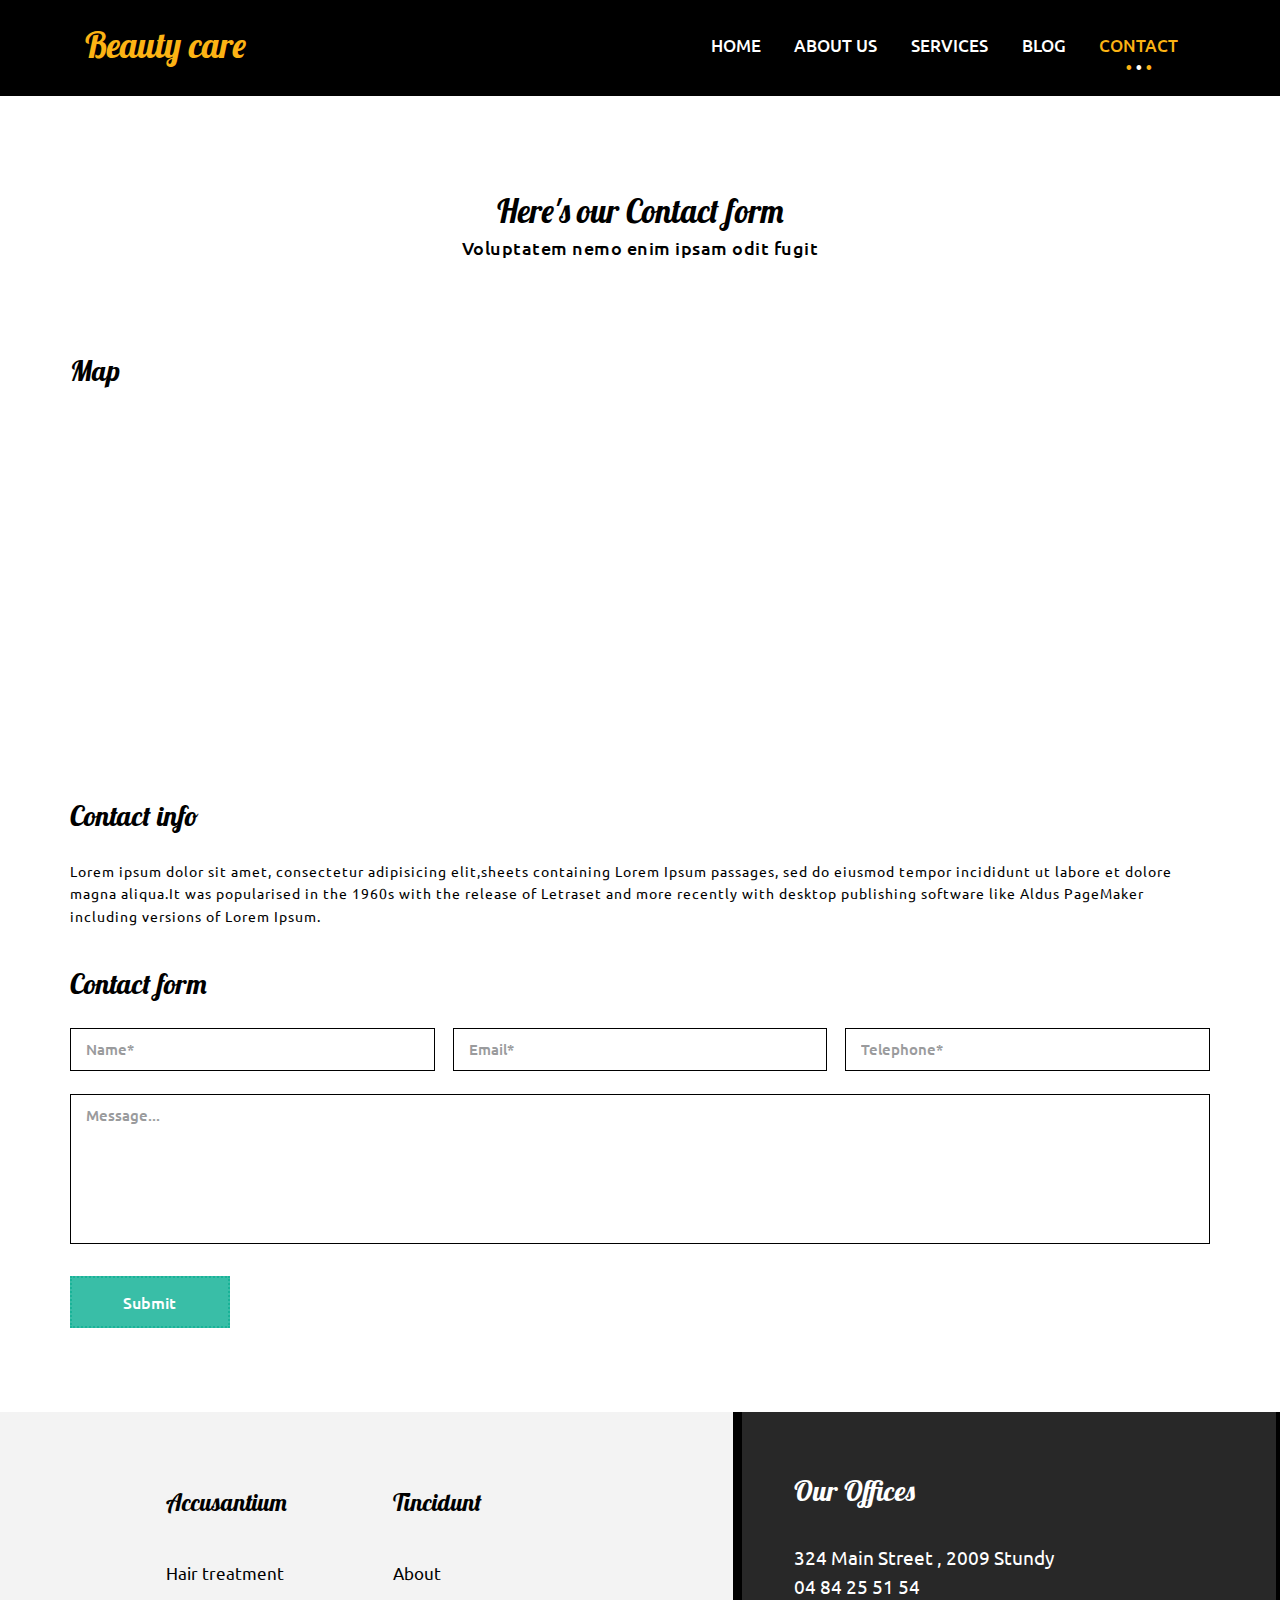
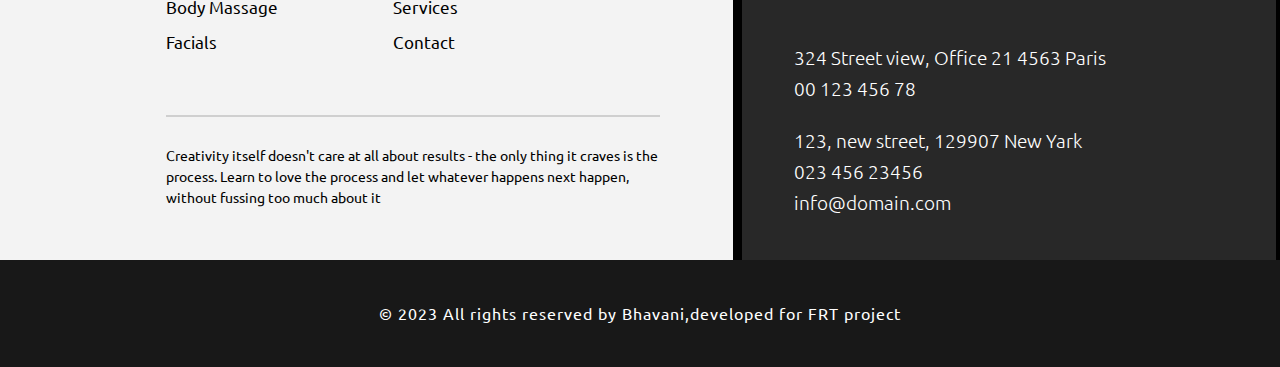
<file: contact.html>
<!DOCTYPE html>
<html>
<head>
<title>Beauty care a Beauty & Spa Category Flat bootstrap Responsive website Template | Contact :: w3layouts</title>
<link href="css/bootstrap.css" type="text/css" rel="stylesheet" media="all">
<link href="css/style.css" type="text/css" rel="stylesheet" media="all">
<!--web-font-->
<link href='http://fonts.googleapis.com/css?family=Lobster' rel='stylesheet' type='text/css'>
<link href='http://fonts.googleapis.com/css?family=Ubuntu:300,400,500,700,300italic,400italic,500italic,700italic' rel='stylesheet' type='text/css'>
<!--//web-font-->
<!-- Custom Theme files -->
<meta name="viewport" content="width=device-width, initial-scale=1">
<meta http-equiv="Content-Type" content="text/html; charset=utf-8" />
<meta name="keywords" content="Beauty care Responsive web template, Bootstrap Web Templates, Flat Web Templates, Andriod Compatible web template, 
	Smartphone Compatible web template, free webdesigns for Nokia, Samsung, LG, SonyErricsson, Motorola web design" />
<script type="application/x-javascript"> addEventListener("load", function() { setTimeout(hideURLbar, 0); }, false); function hideURLbar(){ window.scrollTo(0,1); } </script>
<!-- //Custom Theme files -->
<!-- js -->
<script src="http://ajax.googleapis.com/ajax/libs/jquery/2.1.1/jquery.min.js"></script>
<!-- //js -->	
<!-- start-smoth-scrolling-->
<script type="text/javascript" src="js/move-top.js"></script>
<script type="text/javascript" src="js/easing.js"></script>	
<script type="text/javascript">
		jQuery(document).ready(function($) {
			$(".scroll").click(function(event){		
				event.preventDefault();
				$('html,body').animate({scrollTop:$(this.hash).offset().top},1000);
			});
		});
</script>
<!--//end-smoth-scrolling-->
</head>
<body>
	<!--header-->
	<div class="about-header">
		<div class="container">
			<nav class="navbar navbar-default">
				<div class="container-fluid">
				<!-- Brand and toggle get grouped for better mobile display -->
					<div class="navbar-header">
					  <button type="button" class="navbar-toggle collapsed" data-toggle="collapse" data-target="#bs-example-navbar-collapse-1">
						<span class="sr-only">Toggle navigation</span>
						<span class="icon-bar"></span>
						<span class="icon-bar"></span>
						<span class="icon-bar"></span>
					  </button>
					  <a class="navbar-brand" href="index.html">Beauty care</a>
					</div>
					<!-- Collect the nav links, forms, and other content for toggling -->
					<div class="collapse navbar-collapse" id="bs-example-navbar-collapse-1">
						<ul class="nav navbar-nav navbar-right">
							<li><a href="index.html">HOME</a></li>
							<li><a href="about.html">ABOUT US</a></li>
							<li><a href="services.html">SERVICES</a></li>
							<li><a href="blog.html">BLOG</a></li>
							<li><a href="contact.html" class="active">CONTACT</a></li>
						</ul>	
					</div>	
				</div>	
			</nav>	
		</div>
	</div>	
	<!--//header-->
	<div class="contact-page">
		<div class="container">
			<div class="blog-page">
				<h3>Here's our Contact form </h3>
				<h5>Voluptatem nemo enim ipsam odit fugit</h5>
			</div>	
			<div class="map">
				<h4>Map</h4>
				<iframe src="https://www.google.com/maps/embed?pb=!1m18!1m12!1m3!1d442499.9748597113!2d78.17896591963692!3d29.949785389517302!2m3!1f0!2f0!3f0!3m2!1i1024!2i768!4f13.1!3m3!1m2!1s0x3909470eb8ee57c9%3A0x4e449176a640f5f3!2sHaridwar%2C+Uttarakhand!5e0!3m2!1sen!2sin!4v1429794283019" frameborder="0" style="border:0"> </iframe>
			</div>
			<div class="contact-infom">
				<h4>Contact info</h4>
				<p>Lorem ipsum dolor sit amet, consectetur adipisicing elit,sheets containing Lorem Ipsum passages, 
					sed do eiusmod tempor incididunt ut labore et dolore magna aliqua.It was popularised in the 1960s with the release of Letraset
					 and more recently with desktop publishing software like Aldus PageMaker including versions of Lorem Ipsum.</p>
			</div>	
			<div class="contact-form">
				<h4>Contact form</h4>
				<form>
					<input type="text" value="Name*" onfocus="this.value = '';" onblur="if (this.value == '') {this.value = 'Name*';}" required="">
					<input type="email" value="Email*" onfocus="this.value = '';" onblur="if (this.value == '') {this.value = 'Email*';}" required="">
					<input type="text" value="Telephone*" onfocus="this.value = '';" onblur="if (this.value == '') {this.value = 'Telephone*';}" required="">
					<textarea type="text"  onfocus="this.value = '';" onblur="if (this.value == '') {this.value = 'Message...';}" required="">Message...</textarea>
					<input type="submit" value="Submit" >
				</form>
			</div>

		</div>
	</div>
	<!--address-->
	<div id="contact" class="address">
		<div class="col-md-7 address-left">
			<div class="products">
				<h3>Accusantium</h3>
				<ul>
					<li><a href="blog.html">Hair treatment</a></li>
					<li><a href="blog.html">Body Massage</a></li>
					<li><a href="blog.html">Facials</a></li>
				</ul>
			</div>
			<div class="company-adout">
				<h3>Tincidunt</h3>
				<ul>
					<li><a href="about.html">About</a></li>
					<li><a href="services.html">Services</a></li>
					<li><a href="contact.html">Contact</a></li>
				</ul>
			</div>
			<div class="clearfix"></div>
			<p>Creativity itself doesn't care at all about results - the only thing it craves is the process. 
				Learn to love the process and let whatever happens next happen,<span>
				without fussing too much about it</span></p>
		</div>
		<div class="col-md-5 address-right">
			<h3>Our Offices</h3>
			<p>324 Main Street , 2009 Stundy</p>
			<p>04 84 25 51 54</p>
			<ul class="bottom">
				<li>324 Street view, Office 21 4563 Paris</li>
				<li>00 123 456 78</li>
			</ul>
			<ul>
				<li>123, new street, 129907 New Yark</li>
				<li>023 456 23456</li>
				<li><a href="mailto@example.com">info@domain.com</a></li>
			</ul>
		</div>
		<div class="clearfix"></div>
	</div>
	<!--//address-->
	<!--footer-->	
	<div class="footer">
	<div class="container">
		 <p>© 2023 All rights reserved by Bhavani,developed for FRT project</a></p>
	</div>
	</div>
	<!--//footer-->
	<!--smooth-scrolling-of-move-up-->
		<script type="text/javascript">
			$(document).ready(function() {
				/*
				var defaults = {
					containerID: 'toTop', // fading element id
					containerHoverID: 'toTopHover', // fading element hover id
					scrollSpeed: 1200,
					easingType: 'linear' 
				};
				*/
				
				$().UItoTop({ easingType: 'easeOutQuart' });
				
			});
		</script>
		<a href="#" id="toTop" style="display: block;"> <span id="toTopHover" style="opacity: 1;"> </span></a>
	<!--//smooth-scrolling-of-move-up-->
	<script src="js/bootstrap.js"></script>
</body>
</html>
</file>
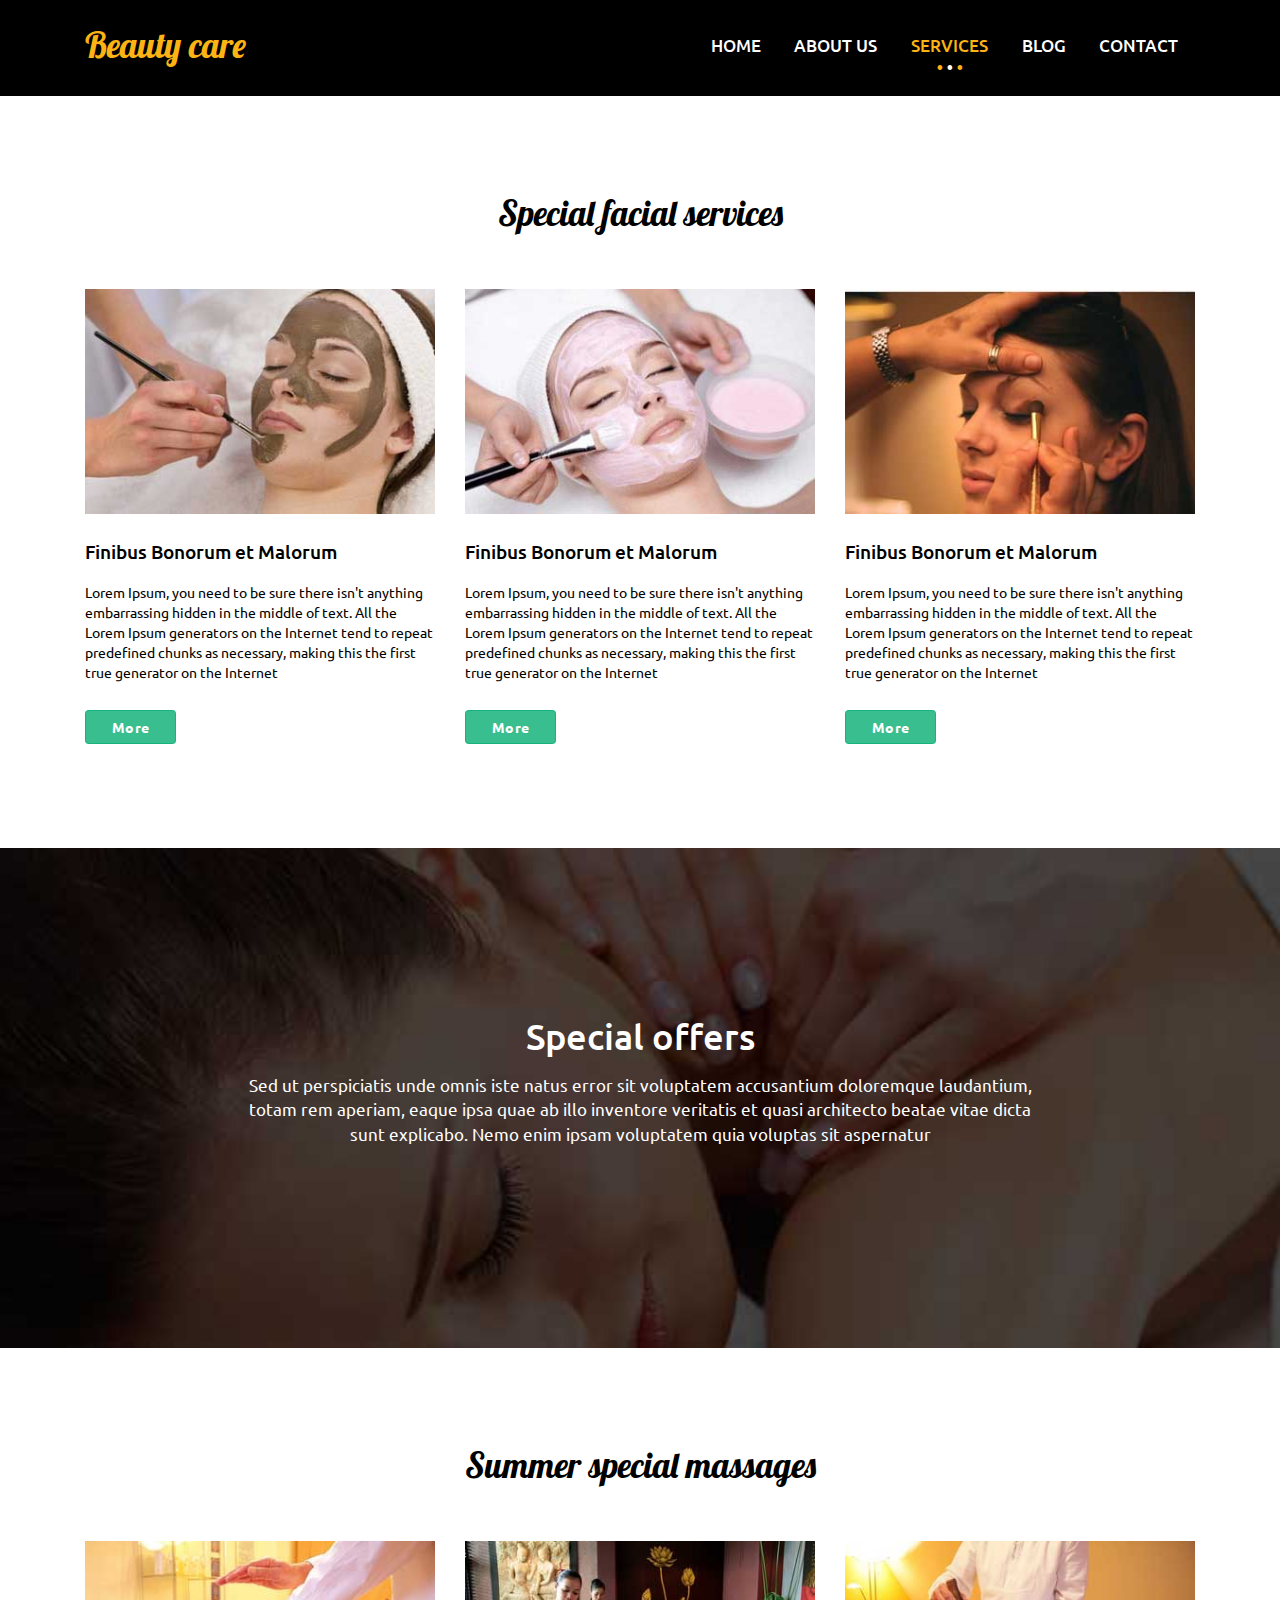
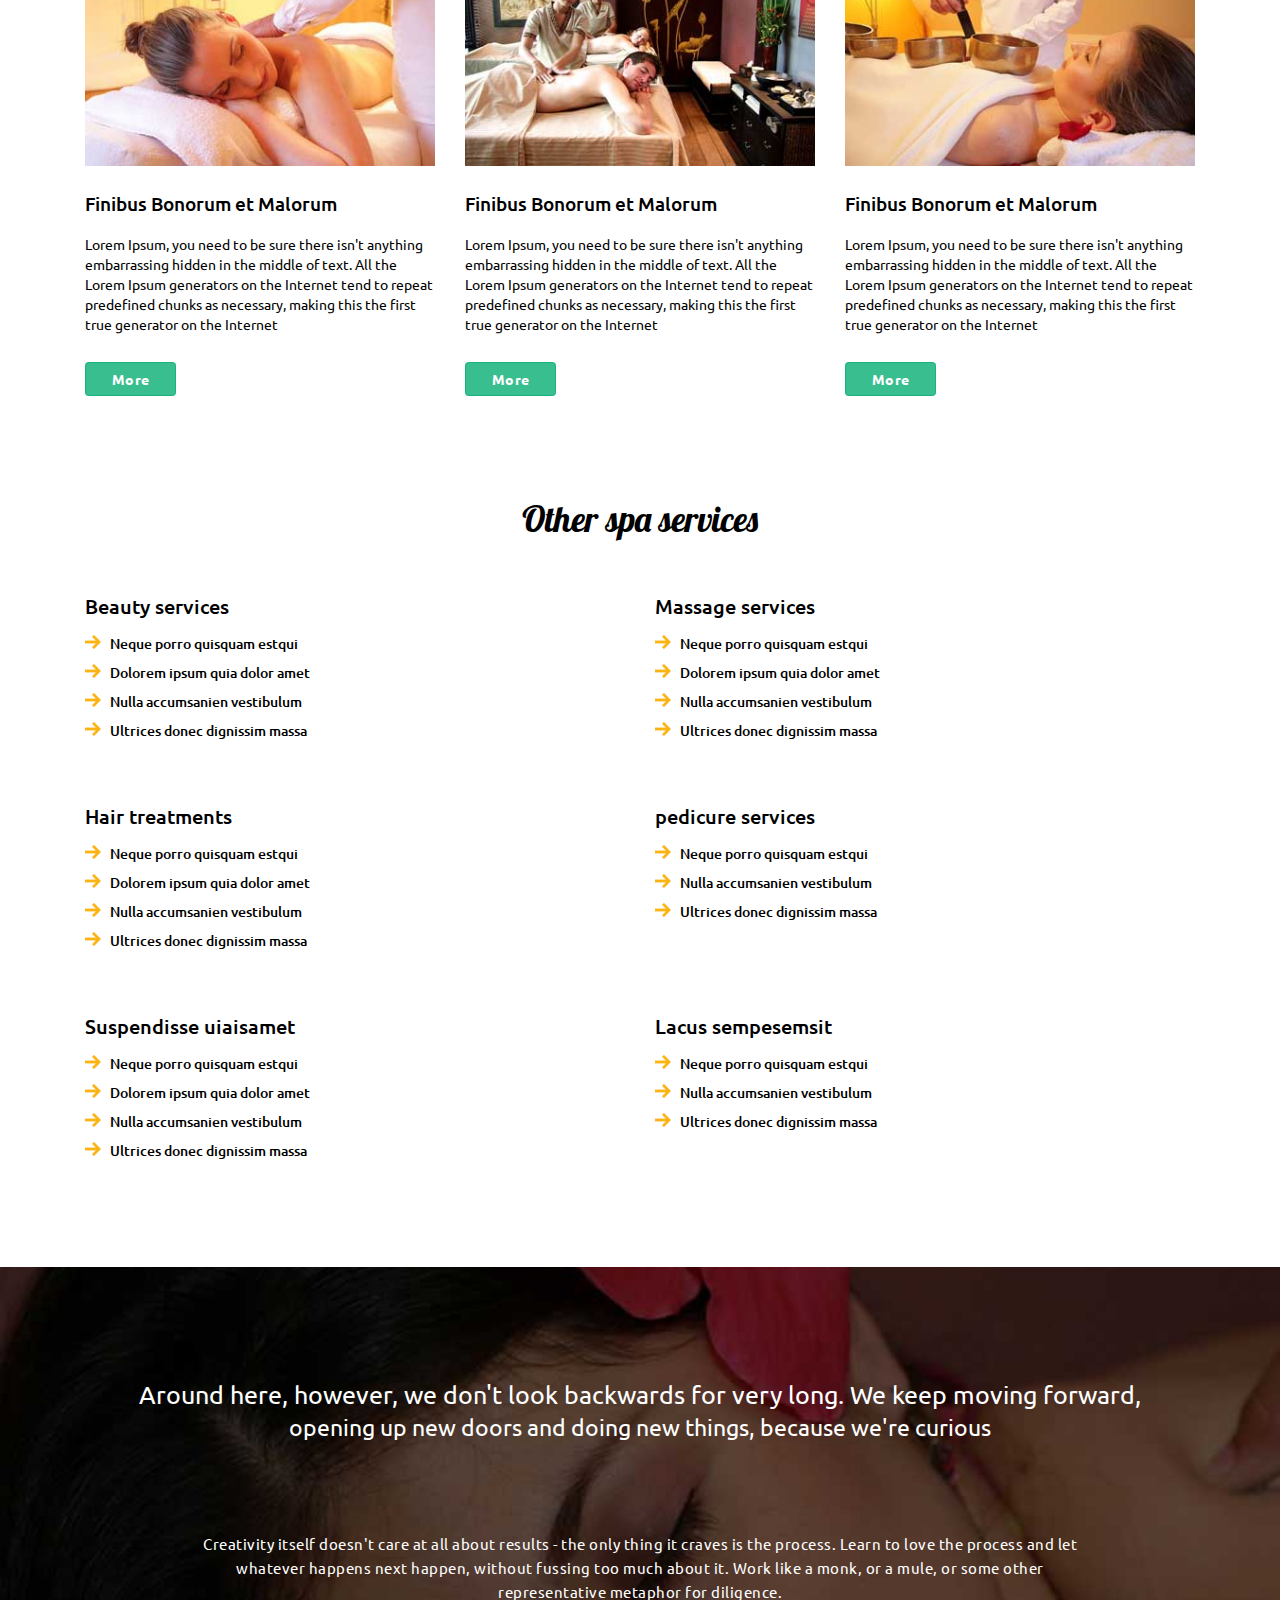
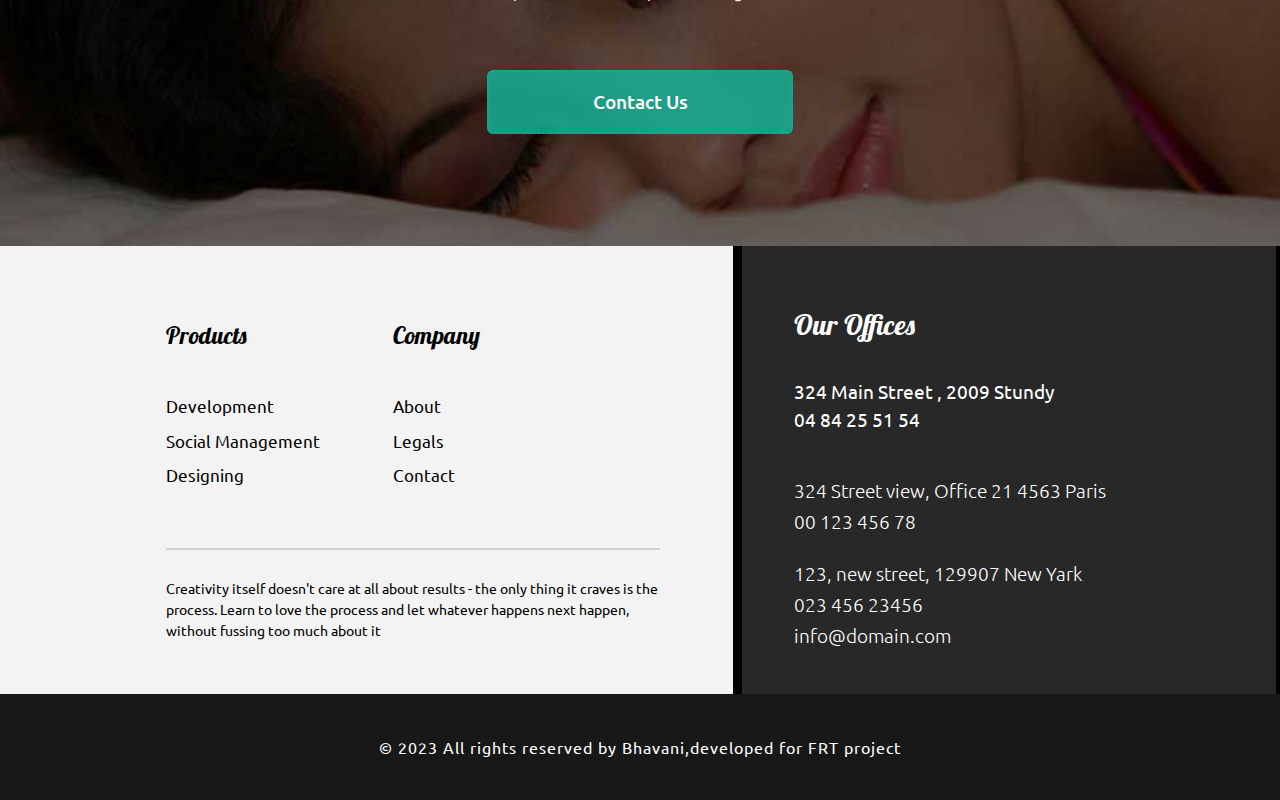
<file: services.html>
<!DOCTYPE html>
<html>
<head>
<title>Beauty care a Beauty & Spa Category Flat bootstrap Responsive website Template | Services :: w3layouts</title>
<link href="css/bootstrap.css" type="text/css" rel="stylesheet" media="all">
<link href="css/style.css" type="text/css" rel="stylesheet" media="all">
<!--web-font-->
<link href='http://fonts.googleapis.com/css?family=Lobster' rel='stylesheet' type='text/css'>
<link href='http://fonts.googleapis.com/css?family=Ubuntu:300,400,500,700,300italic,400italic,500italic,700italic' rel='stylesheet' type='text/css'>
<!--//web-font-->
<!-- Custom Theme files -->
<meta name="viewport" content="width=device-width, initial-scale=1">
<meta http-equiv="Content-Type" content="text/html; charset=utf-8" />
<meta name="keywords" content="Beauty care Responsive web template, Bootstrap Web Templates, Flat Web Templates, Andriod Compatible web template, 
	Smartphone Compatible web template, free webdesigns for Nokia, Samsung, LG, SonyErricsson, Motorola web design" />
<script type="application/x-javascript"> addEventListener("load", function() { setTimeout(hideURLbar, 0); }, false); function hideURLbar(){ window.scrollTo(0,1); } </script>
<!-- //Custom Theme files -->
<!--js-->
<script src="http://ajax.googleapis.com/ajax/libs/jquery/2.1.1/jquery.min.js"></script>
<!--//js-->		
<!-- start-smoth-scrolling-->
<script type="text/javascript" src="js/move-top.js"></script>
<script type="text/javascript" src="js/easing.js"></script>	
<script type="text/javascript">
		jQuery(document).ready(function($) {
			$(".scroll").click(function(event){		
				event.preventDefault();
				$('html,body').animate({scrollTop:$(this.hash).offset().top},1000);
			});
		});
</script>
<!--//end-smoth-scrolling-->
</head>
<body>
	<!--header-->
	<div class="about-header">
		<div class="container">
			<nav class="navbar navbar-default">
				<div class="container-fluid">
					<!-- Brand and toggle get grouped for better mobile display -->
					<div class="navbar-header">
						<button type="button" class="navbar-toggle collapsed" data-toggle="collapse" data-target="#bs-example-navbar-collapse-1">
							<span class="sr-only">Toggle navigation</span>
							<span class="icon-bar"></span>
							<span class="icon-bar"></span>
							<span class="icon-bar"></span>
						</button>
						<a class="navbar-brand" href="index.html">Beauty care</a>
					</div>
					<!-- Collect the nav links, forms, and other content for toggling -->
					<div class="collapse navbar-collapse" id="bs-example-navbar-collapse-1">
						<ul class="nav navbar-nav navbar-right">
							<li><a href="index.html">HOME</a></li>
							<li><a href="about.html">ABOUT US</a></li>
							<li><a href="services.html" class="active">SERVICES</a></li>
							<li><a href="blog.html">BLOG</a></li>
							<li><a href="contact.html">CONTACT</a></li>
						</ul>
					</div>
				</div>
			</nav>
		</div>
	</div>	
	<!--//header-->
	<!--service-page-->
	<div class="servcs-page">
		<div class="container">
			<h3>Special facial services</h3>
			<div class="srvs-row row">
				<div class="col-sm-6 col-md-4 row-grids">
					<div class="srvs-thumbnail thumbnail">
						<img src="images/img12.jpg" alt="img">
						<div class="srvs-caption caption">
							<h4>Finibus Bonorum et Malorum</h4>
							<p>Lorem Ipsum, you need to be sure there isn't anything embarrassing hidden in the middle of text. All the Lorem Ipsum generators on the Internet tend to repeat predefined chunks as necessary, making this the first true generator on the Internet</p>
							<a href="#" class="btn btn-primary" role="button">More</a>
						</div>
					</div>
				</div>
				<div class="col-sm-6 col-md-4 row-grids">
					<div class="srvs-thumbnail thumbnail">
						<img src="images/img13.jpg" alt="">
						<div class="srvs-caption caption">
							<h4>Finibus Bonorum et Malorum</h4>
							<p>Lorem Ipsum, you need to be sure there isn't anything embarrassing hidden in the middle of text. All the Lorem Ipsum generators on the Internet tend to repeat predefined chunks as necessary, making this the first true generator on the Internet</p>
							<a href="#" class="btn btn-primary" role="button">More</a>
						</div>
					</div>
				</div>
				<div class="col-sm-6 col-md-4 row-grids">
					<div class="srvs-thumbnail thumbnail">
						<img src="images/img14.jpg" alt="">
						<div class="srvs-caption caption">
							<h4>Finibus Bonorum et Malorum</h4>
							<p>Lorem Ipsum, you need to be sure there isn't anything embarrassing hidden in the middle of text. All the Lorem Ipsum generators on the Internet tend to repeat predefined chunks as necessary, making this the first true generator on the Internet</p>
							<a href="#" class="btn btn-primary" role="button">More</a>
						</div>
					</div>
				</div>
				<div class="clearfix"> </div>
			</div>
		</div>	
	</div>
	<!--//service-page-->
	<div class="servc-testi">
		<div class="container">
			<h4>Special offers</h4>
			<p>Sed ut perspiciatis unde omnis iste natus error sit voluptatem accusantium doloremque laudantium, totam rem aperiam, eaque ipsa quae ab illo inventore veritatis et quasi architecto beatae vitae dicta sunt explicabo. Nemo enim ipsam voluptatem quia voluptas sit aspernatur</p>
		</div>
	</div>
	<!--service-page-->
	<div class="servcs-page">
		<div class="container">
			<h3>Summer special massages</h3>
			<div class="srvs-row row">
				<div class="col-sm-6 col-md-4 row-grids">
					<div class="srvs-thumbnail thumbnail">
						<img src="images/img15.jpg" alt="img">
						<div class="srvs-caption caption">
							<h4>Finibus Bonorum et Malorum</h4>
							<p>Lorem Ipsum, you need to be sure there isn't anything embarrassing hidden in the middle of text. All the Lorem Ipsum generators on the Internet tend to repeat predefined chunks as necessary, making this the first true generator on the Internet</p>
							<a href="#" class="btn btn-primary" role="button">More</a>
						</div>
					</div>
				</div>
				<div class="col-sm-6 col-md-4 row-grids">
					<div class="srvs-thumbnail thumbnail">
						<img src="images/img16.jpg" alt="">
						<div class="srvs-caption caption">
							<h4>Finibus Bonorum et Malorum</h4>
							<p>Lorem Ipsum, you need to be sure there isn't anything embarrassing hidden in the middle of text. All the Lorem Ipsum generators on the Internet tend to repeat predefined chunks as necessary, making this the first true generator on the Internet</p>
							<a href="#" class="btn btn-primary" role="button">More</a>
						</div>
					</div>
				</div>
				<div class="col-sm-6 col-md-4 row-grids">
					<div class="srvs-thumbnail thumbnail">
						<img src="images/img17.jpg" alt="">
						<div class="srvs-caption caption">
							<h4>Finibus Bonorum et Malorum</h4>
							<p>Lorem Ipsum, you need to be sure there isn't anything embarrassing hidden in the middle of text. All the Lorem Ipsum generators on the Internet tend to repeat predefined chunks as necessary, making this the first true generator on the Internet</p>
							<a href="#" class="btn btn-primary" role="button">More</a>
						</div>
					</div>
				</div>
				<div class="clearfix"> </div>
			</div>
		</div>	
	</div>		
	<!--//service-page-->
	<!--service-spls-->
	<div class="srvcs-spls">
		<div class="container">
			<h3>Other spa services</h3>
			<div class="srvcs-list">
				<div class="col-md-6 srvcs-list-info">
					<h4>Beauty services</h4>
					<ul>
						<li><a href="#">Neque porro quisquam estqui</a></li>
						<li><a href="#">Dolorem ipsum quia dolor amet</a></li>
						<li><a href="#">Nulla accumsanien vestibulum</a></li>
						<li><a href="#">Ultrices donec dignissim massa</a></li>
					</ul>
				</div>
				<div class="col-md-6 srvcs-list-info">
					<h4>Massage services</h4>
					<ul>
						<li><a href="#">Neque porro quisquam estqui</a></li>
						<li><a href="#">Dolorem ipsum quia dolor amet</a></li>
						<li><a href="#">Nulla accumsanien vestibulum</a></li>
						<li><a href="#">Ultrices donec dignissim massa</a></li>
					</ul>
				</div>
				<div class="clearfix"> </div>
			</div>
			<div class="srvcs-list">
				<div class="col-md-6 srvcs-list-info">
					<h4>Hair treatments</h4>
					<ul>
						<li><a href="#">Neque porro quisquam estqui</a></li>
						<li><a href="#">Dolorem ipsum quia dolor amet</a></li>
						<li><a href="#">Nulla accumsanien vestibulum</a></li>
						<li><a href="#">Ultrices donec dignissim massa</a></li>
					</ul>
				</div>
				<div class="col-md-6 srvcs-list-info">
					<h4>pedicure services</h4>
					<ul>
						<li><a href="#">Neque porro quisquam estqui</a></li>
						<li><a href="#">Nulla accumsanien vestibulum</a></li>
						<li><a href="#">Ultrices donec dignissim massa</a></li>
					</ul>
				</div>
				<div class="clearfix"> </div>
			</div>
			<div class="srvcs-list">
				<div class="col-md-6 srvcs-list-info">
					<h4>Suspendisse uiaisamet </h4>
					<ul>
						<li><a href="#">Neque porro quisquam estqui</a></li>
						<li><a href="#">Dolorem ipsum quia dolor amet</a></li>
						<li><a href="#">Nulla accumsanien vestibulum</a></li>
						<li><a href="#">Ultrices donec dignissim massa</a></li>
					</ul>
				</div>
				<div class="col-md-6 srvcs-list-info">
					<h4>Lacus sempesemsit</h4>
					<ul>
						<li><a href="#">Neque porro quisquam estqui</a></li>
						<li><a href="#">Nulla accumsanien vestibulum</a></li>
						<li><a href="#">Ultrices donec dignissim massa</a></li>
					</ul>
				</div>
				<div class="clearfix"> </div>
			</div>
		</div>
	</div>
	<!--//service-spls-->
	<!--contact-info-->	
	<div class="contact-info">
		 <div class="container">
			 <h3>Around here, however, we don't look backwards for very long. We keep moving forward, 
			 <span>opening up new doors and doing new things, because we're curious</span></h3>
			 <p>Creativity itself doesn't care at all about results - the only thing it craves is the process. Learn to love the process and let 
				whatever happens next happen, without fussing too much about it. Work like a monk, or a mule, or some 
				other representative metaphor for diligence.</p>
			  <a href="contact.html">Contact Us</a>
		 </div>
	</div>
	<!--address-->
	<div id="contact" class="address">
		 <div class="col-md-7 address-left">
			 <div class="products">
				 <h3>Products</h3>
				 <ul>
					 <li><a href="#">Development</a></li>
					 <li><a href="#">Social Management</a></li>
					 <li><a href="#">Designing</a></li>
				 </ul>
			 </div>
			 <div class="company-adout">
				 <h3>Company</h3>
				 <ul>
					 <li><a href="#">About</a></li>
					 <li><a href="#">Legals</a></li>
					 <li><a href="#">Contact</a></li>
				 </ul>
			 </div>
			 <div class="clearfix"></div>
			 <p>Creativity itself doesn't care at all about results - the only thing it craves is the process. 
				Learn to love the process and let whatever happens next happen,<span>
				without fussing too much about it</span></p>
		 </div>
		 <div class="col-md-5 address-right">
			<h3>Our Offices</h3>
			<p>324 Main Street , 2009 Stundy</p>
			<p>04 84 25 51 54</p>
			<ul class="bottom">
				 <li>324 Street view, Office 21 4563 Paris</li>
				 <li>00 123 456 78</li>
			</ul>
			<ul>
				 <li>123, new street, 129907 New Yark</li>
				 <li>023 456 23456</li>
				 <li><a href="mailto@example.com">info@domain.com</a></li>
			</ul>
		 </div>
		 <div class="clearfix"></div>
	</div>
	<!--//address-->
	<!--footer-->	
	<div class="footer">
	<div class="container">
		 <p>© 2023 All rights reserved by Bhavani,developed for FRT project</a></p>	
	</div>
	</div>
	<!--//footer-->
	<!--smooth-scrolling-of-move-up-->
		<script type="text/javascript">
			$(document).ready(function() {
				/*
				var defaults = {
					containerID: 'toTop', // fading element id
					containerHoverID: 'toTopHover', // fading element hover id
					scrollSpeed: 1200,
					easingType: 'linear' 
				};
				*/
				
				$().UItoTop({ easingType: 'easeOutQuart' });
				
			});
		</script>
		<a href="#" id="toTop" style="display: block;"> <span id="toTopHover" style="opacity: 1;"> </span></a>
	<!--//smooth-scrolling-of-move-up-->
	<script src="js/bootstrap.js"></script>
</body>
</html>
</file>
<file: css/style.css>
/*--
Author: W3layouts
Author URL: http://w3layouts.com
License: Creative Commons Attribution 3.0 Unported
License URL: http://creativecommons.org/licenses/by/3.0/
--*/
body{
	margin:0;
	font-family: 'Ubuntu', sans-serif;
}
@font-face {
      font-family: 'WCManoNegraBta-webfont';
      src: url(../fonts/WCManoNegraBta-webfont.ttf) format('truetype');
}
body a{
	transition: 0.5s all ease;
	-webkit-transition: 0.5s all ease;
	-moz-transition: 0.5s all ease;
	-o-transition: 0.5s all ease;
	-ms-transition: 0.5s all ease;
}
h1,h2,h3,h4,h5,h6{
	margin:0;			   
}
p{
	margin:0;
}
ul,label{
	margin:0;
	padding:0;
}
body a:hover{
	text-decoration:none;
}
.banner {
  background: url(../images/banner.jpg)no-repeat 0px 0px;
  background-size: cover;
  min-height: 800px;
  position:relative;
}
nav.navbar.navbar-default {
  background: none;
  border: none;
  padding: 2em 0;
  margin: 0;
}
ul.nav.navbar-nav {
    margin-top: 8px;
}
a.navbar-brand {
  font-size: 2.5em;
  margin:0!important;
  color: #fcb314 !important;
  text-decoration: none;
  font-family: 'Lobster', cursive;
  padding: 0;
  line-height: 34px;
  height: 40px;
}
.navbar-nav li {
  margin: 0 1.2em;
}
.navbar-nav li a {
  color: #fff !important;
  font-size: 17px;
  font-weight: 500;
  padding: 0;
}
.navbar-nav li a:hover,.navbar-nav li a.active{
   color:#fcb314 !important;
   background: none;
}
.navbar-nav a {
	-webkit-transition: color 0.3s;
	-moz-transition: color 0.3s;
	transition: color 0.3s;
}
.navbar-nav a::before {
  position: absolute;
  top: 65%;
  left: 50%;
  color: transparent;
  content: '.';
  text-shadow: 0 0 transparent;
  font-size: 1.7em;
  -webkit-transition: text-shadow 0.3s, color 0.3s;
  -moz-transition: text-shadow 0.3s, color 0.3s;
  transition: text-shadow 0.3s, color 0.3s;
  -webkit-transform: translateX(-50%);
  -moz-transform: translateX(-50%);
  transform: translateX(-50%);
  pointer-events: none;
}

.navbar-nav a:hover::before,
.navbar-nav a:focus::before ,.navbar-nav  a.active::before{
	color: #fff;
	text-shadow: 10px 0 #fcb314, -10px 0 #fcb314;
}
.navbar-nav a:hover,
.navbar-nav a:focus {
	color: #ba7700;
}
.header-logo.navbar-brand {
  padding: 0;
}
.banner-text-center {
  width: 33%;
  margin-top: 14em;
}
.banner-text-center h3 {
  font-size: 24px;
  color: #fcb314;
  font-weight: 400;
  margin-bottom: 1.5em;
  border-bottom: 3px solid #fff;
  padding-bottom: 0.2em;
  line-height: 1.2em;
}
.banner-text-center h4 {
  color: #fefefe;
  font-size: 19px;
  font-weight: 400;
  letter-spacing: 0.5px;
  line-height: 1.4em;
  font-style: italic;
}
.banner-text {
  position: absolute;
  bottom: 15%;
  right: 13%;
  text-align: right;
}
.banner-text h1 {
  font-size: 3.7em;
  font-weight: 500;
  color: #fcb314;
  font-family: 'Lobster', cursive;
}
.banner-text h2 {
  color: #fefefe;
  font-size: 32px;
  margin-top: 0.2em;
}
.banner-bottom {
  padding: 9em 0;
}
.resume{
  margin-right: 2em;
  padding: 6em 2em 5em;
  background: rgba(19, 178, 122, 0.84);
}
.resume span {
	font-size: 3em;
  background-color: #fff;
  width: 100px;
  height: 100px;
  display: inline-block;
  border-radius: 50px;
  text-align: center;
  -webkit-border-radius: 50px;
  -moz-border-radius: 50px;
  -o-border-radius: 50px;
  -ms-border-radius: 50px;
  color: rgba(19, 178, 122, 0.84);
  line-height: 2.3em;
}
.banner-bottom h3 {
  color: #fff;
  font-size: 2.5em;
  font-weight: 600;
  margin-top: 2.5em;
}
.resume h5 {
  color: #fff;
  font-size: 1.4em;
  margin: 2em 0 1em;
  font-weight: 400;
}
.resume p {
  font-size: 14px;
  margin-bottom: 3em;
  color: #fff;
  line-height: 1.6em;
  letter-spacing: .5px;
}
.resume:hover {
  background: #272626;
}
.resume a {
  color: rgba(19, 178, 122, 0.84);
  padding: 0.8em 2.5em;
  background: #fff;
  font-size: 16px;
  font-weight: 500;
}
.resume a:hover{
  color: #fcb314;
}
.portfolio {
  background: #f3f3f3;
  padding: 9em 0;
  text-align: center;
}
.port-grid-info:nth-child(1),.port-grid-info:nth-child(2),.port-grid-info:nth-child(3),.port-grid-info:nth-child(4) {
  padding: 0;
}
.portfolio-grids img {
  width: 100%;
}
.port-grid-info h3 {
  color: #000;
  font-weight: 500;
  font-size: 3.2em;
  margin: 1.5em 0 .5em;
}
.port-grid-info p {
  font-size: 14px;
  color: #000;
  width: 80%;
  margin: 0 auto;
  line-height: 1.6em;
  letter-spacing: .5px;
}
.port-grid-info h2 {
  font-size: 27px;
  font-weight: 400;
  margin: 4.6em auto 0;
  width: 80%;
}
.port-grid-info:nth-child(2) h3 {
  margin: 2.8em 0 0;
}
.port-grid-info h4 {
  font-size: 27px;
  font-weight: 600;
}
.port-grid-info:nth-child(4) h3 {
  font-size: 2em;
  margin: 4em 3em;
}
.port-title {
  margin-bottom: 7em;
}
.port-title h3 {
  font-size: 2.3em;
  font-weight: 400;
  color: #000;
  font-family: 'Lobster', cursive;
}
.port-title h5 {
  color: #000;
  font-weight: 500;
  font-size: 18px;
  margin-top: 0.5em;
  letter-spacing: .5px;
}
/* NINTH EXAMPLE*/
.view img {
  display: block;
  position: relative;
}
.view {
  width: 395px;
  height: 350px;
  float: left;
  overflow: hidden;
  position: relative;
  text-align: center;
  cursor: default;
}
.view .mask,.view .content {
   width:100%;
   height: 350px;
   position: absolute;
   overflow: hidden;
   top: 0;
   left: 0;
}
.view img {
   display: block;
   position: relative;
}
.view h2 {
   text-transform: uppercase;
   color: #fff;
   text-align: center;
   position: relative;
   font-size: 17px;
   padding: 10px;
   background: rgba(0, 0, 0, 0.8);
   margin: 20px 0 0 0;
   width: 100%;
   font-weight: 500;
}
.view p {
  font-style: italic;
  font-size: 14px;
  position: relative;
  color: #fff;
  padding: 14px;
}
.view-ninth .mask-1, .view-ninth .mask-2 {
    background-color: rgba(0, 0, 0, 0.5);
    width: 395px;
    height: 535px;
    background: rgba(252, 179, 20, 0.33);
    -ms-filter: "progid:DXImageTransform.Microsoft.Alpha(Opacity=100)";
    filter: alpha(opacity=100);
    opacity: 1;
    -webkit-transition: all 0.3s ease-in-out 0.6s;
    -moz-transition: all 0.3s ease-in-out 0.6s;
    -o-transition: all 0.3s ease-in-out 0.6s;
    transition: all 0.3s ease-in-out 0.6s;
}
.view-ninth .mask-1 {
    left: auto;
    right: 0;
    -webkit-transform: rotate(56.5deg) translateX(-180px);
    -moz-transform: rotate(56.5deg) translateX(-180px);
    -o-transform: rotate(56.5deg) translateX(-180px);
    -ms-transform: rotate(56.5deg) translateX(-180px);
    transform: rotate(56.5deg) translateX(-180px);
    -webkit-transform-origin: 100% 0%;
    -moz-transform-origin: 100% 0%;
    -o-transform-origin: 100% 0%;
    -ms-transform-origin: 100% 0%;
    transform-origin: 100% 0%;
}
.view-ninth .mask-2 {
    top: auto;
    bottom: 0;
    -webkit-transform: rotate(56.5deg) translateX(180px);
    -moz-transform: rotate(56.5deg) translateX(180px);
    -o-transform: rotate(56.5deg) translateX(180px);
    -ms-transform: rotate(56.5deg) translateX(180px);
    transform: rotate(56.5deg) translateX(180px);
    -webkit-transform-origin: 0% 100%;
    -moz-transform-origin: 0% 100%;
    -o-transform-origin: 0% 100%;
    -ms-transform-origin: 0% 100%;
    transform-origin: 0% 100%;
}
.view-ninth .content {
    background:rgba(19, 178, 150, 0.92);
    height: 0;
    -ms-filter: "progid:DXImageTransform.Microsoft.Alpha(Opacity=50)";
    filter: alpha(opacity=50);
    opacity: 0.5;
    width: 361px;
    overflow: hidden;
    -webkit-transform: rotate(-33.5deg) translate(-112px, 166px);
    -moz-transform: rotate(-33.5deg) translate(-112px, 166px);
    -o-transform: rotate(-33.5deg) translate(-112px, 166px);
    -ms-transform: rotate(-33.5deg) translate(-112px, 166px);
    transform: rotate(-33.5deg) translate(-112px, 166px);
    -webkit-transform-origin: 0% 100%;
    -moz-transform-origin: 0% 100%;
    -o-transform-origin: 0% 100%;
    -ms-transform-origin: 0% 100%;
    transform-origin: 0% 100%;
    -webkit-transition: all 0.4s ease-in-out 0.3s;
    -moz-transition: all 0.4s ease-in-out 0.3s;
    -o-transition: all 0.4s ease-in-out 0.3s;
    transition: all 0.4s ease-in-out 0.3s;
}
.view-ninth h2 {
    background: transparent;
    margin-top: 5px;
    border-bottom: 1px solid rgba(255, 255, 255, 0.2);
}
.view-ninth:hover .content {
    height: 120px;
    width: 300px;
    -ms-filter: "progid:DXImageTransform.Microsoft.Alpha(Opacity=90)";
    filter: alpha(opacity=90);
    opacity: 0.9;
    top: 30%;
	left: 12%;
    -webkit-transform: rotate(0deg) translate(0, 0);
    -moz-transform: rotate(0deg) translate(0, 0);
    -o-transform: rotate(0deg) translate(0, 0);
    -ms-transform: rotate(0deg) translate(0, 0);
    transform: rotate(0deg) translate(0, 0);
}
.view-ninth:hover .mask-1, .view-ninth:hover .mask-2 {
    -webkit-transition-delay: 0s;
    -moz-transition-delay: 0s;
    -o-transition-delay: 0s;
    transition-delay: 0s;
}
.view-ninth:hover .mask-1 {
    -webkit-transform: rotate(48.5deg) translateX(1px);
    -moz-transform: rotate(48.5deg) translateX(1px);
    -o-transform: rotate(48.5deg) translateX(1px);
    -ms-transform: rotate(48.5deg) translateX(1px);
    transform: rotate(48.5deg) translateX(1px);
}
.view-ninth:hover .mask-2 {
    -webkit-transform: rotate(48.5deg) translateX(-1px);
    -moz-transform: rotate(48.5deg) translateX(-1px);
    -o-transform: rotate(48.5deg) translateX(-1px);
    -ms-transform: rotate(48.5deg) translateX(-1px);
    transform: rotate(48.5deg) translateX(-1px);
}
/*--testnomial--*/
.testnomial {
  padding: 11em 0;
  text-align: center;
  background: url(../images/banner1.jpg)no-repeat 0px 0px;
  background-size: cover;
  min-height: 550px;
}
.testnomial span {
  background: url(../images/iconsprite.png)no-repeat -88px 1px;
  display: inline-block;
  width: 51px;
  height: 40px;
}
.testnomial p {
  margin: 1em auto 2.5em;
  color: #fff;
  font-size: 25px;
  width: 85%;
}
.testnomial p:after {
  content: '';
  border-bottom: 4px solid #fff;
  display: block;
  width: 32%;
  margin: 0.5em auto 0;
}
.testnomial h5 {
  color: #fff;
  font-size: 25px;
  font-weight: 400;
  font-style: italic;
}
.testnomial h5 span.smaile {
  background: url(../images/iconsprite.png)no-repeat -29px 1px;
  display: inline-block;
  width: 52px;
  height: 52px;
  vertical-align: middle;
  margin: 0 0.8em;
}
/*--services--*/
.services {
  padding: 10em 0;
}
.services-info{
  border-bottom: 2px solid #d9d9d9;
}
.services-grids h3 {
  color: #000;
  font-size: 1.8em;
}
.services-grid-text {
   position: relative;
   margin-bottom: 5em;
}
.services-grid-text.text-one{
	margin: 5em 0 8em;
}
.services-grid-text:before{
  content: '';
  height: 100%;
  border-left: 4px solid #fcb314;
  position: absolute;
  top: 0%;
  left: -4%;
}
.services-grid-text h4 {
  color: #000;
  font-size: 17px;
  font-weight: 300;
  text-shadow: 1px 0px rgb(52, 51, 51);
  margin-bottom: 1.3em;
}
.services-grid-text p {
  font-size: 14px;
  color: #000;
  width: 93%;
  letter-spacing: .5px;
  line-height: 1.6em;
}
.services-btm-text {
  margin: 7em 0 0;
  position:relative;
}
.services-btm-text p {
  font-size: 15px;
  color: #000;
  width: 63%;
  line-height: 1.6em;
  margin-top: 1em;
  display: inline-block;
}
.services-btm-text a {
  background: rgba(19, 178, 122, 0.84);
  padding: 1em 4em;
  border-radius: 6px;
  color: #fff;
  font-size: 20px;
  position: absolute;
  right: 4%;
  bottom: 0%;
  border: 2px dotted rgba(19, 178, 122, 0.84);
}
.services-btm-text a:hover{
  background: none;
  color: rgba(19, 178, 122, 0.84);
}
/*--logos--*/
.logos{
  padding: 8em 0 6em;
  background: url(../images/banner3.jpg) no-repeat;
  min-height: 567px;
  background-size: cover;
  text-align: center;
}
.clients h3{
	color:#fff;
	font-size:2em;
	margin-bottom:3em;
}
.logo-gird:nth-child(1){
	margin:0 3em 0 3.5em;
}
.logo-gird{
	text-align:center;
	background:#fff;
	padding: 2em 0em;
	width: 20%;
	float: left;
}
.logo-gird a:hover{
	 opacity:0.6;
}
.min{
	text-align:center;
	background:#fff;
	padding: 2.46em 0em;
	width: 20%;
	float: left;
	margin:0 3em;
}
.eg{
	text-align:center;
	background:#fff;
	padding: 2.35em 0em;
	width: 20%;
	float: left;
}
.logo-bottom-grids{
	position:relative;
}
.you{
	position:absolute;
	left:10%;
}
.pin{
	position:absolute;
	left:38%;
}
.logo-in{
	position:absolute;
	left:62%;
}
.logos p {
    margin: 8em auto 0;
  color: #fff;
  font-size: 20px;
}
/*--contact-info--*/
.contact-info{
	padding: 8em 0;
	background:url(../images/banner2.jpg)no-repeat 0px -186px;
	background-size:cover;
	text-align:center;
}
.contact-info h3{
	color:#fff;
	font-size:1.8em;
	font-weight:400;
	line-height:1.3em;
	margin-bottom:3.5em;
}
.contact-info h3 span{
  display:block;
  font-size:0.9em;
}
.contact-info p{
  color: #fff;
  font-size: 15px;
  width: 78%;
  margin: 0 auto;
  line-height: 1.6em;
  letter-spacing: .5px;
}
.contact-info a{
	background:rgba(19, 178, 150, 0.84);
	padding:0.85em 5.5em;
	border-radius:6px;
	color:#fff;
	font-size:1.35em;
	text-decoration:none;
	font-weight:500;
	display:inline-block;	
	margin-top:3.5em;
	border:2px dotted rgba(19, 178, 150, 0.84);
}
.contact-info a:hover{
	background:transparent;
	color: rgba(19, 178, 150, 0.84);
}
/*--address--*/
.address{
	background:#000;
}
.address-left{
	background:#f3f3f3;
	padding: 6% 0 3.5% 13%;
	margin-right: 0.7%;
	width:57.3%
}
.company-adout{
	text-align:left;
}
.products{
	text-align:left;
}
.products{
	width:40%;
	float:left;
}
.company-adout{
	width:40%;
	float:left;
}
.products h3,.company-adout h3{
   color:#000;
   font-size:1.7em;
   font-weight:500;
   margin-bottom: 18%;
   font-family: 'Lobster', cursive;
}
.products ul ,.company-adout ul{
	margin-bottom:4em;
}
.products ul li,.company-adout ul li{
	display:block;
}
.products ul li a,.company-adout ul li a{
  display: inline-block;
  color: #000;
  font-size: 17px;
  font-weight: 400;
  text-decoration: none;
  margin: 5px 0;
}
.products ul li a:hover, .company-adout ul li a:hover {
  color: rgba(19, 178, 122, 0.84);
}
.address-left p{
  color: #000;
  font-size: 14px;
  font-weight: 400;
  line-height: 1.5em;
  width: 87%;
  margin: 0 auto 0 0;
  border-top: 2px solid #cfcfcf;
  padding-top: 2em;
}
.address-left p span{
	display:block;
}
.address-right{
	padding: 5% 0 3.7% 4%;
}
.address-right{
	background:#282828;
}
.address-right h3{
	font-size:2em;
	color:#fff;
	font-weight:400;
	margin-bottom:1.3em;
	font-family: 'Lobster', cursive;
}
.address-right p{
	color:#fff;
	font-size:1.35em;
	font-weight:400;
	line-height:1.5em;
}
.address-right ul li{
	display:block;
	color:#fff;
	font-size:1.35em;
	font-weight:300;
	padding:2px 0;
}
.address-right ul li a{
	color:#fff;
	font-weight:300;
}
.address-right ul li a:hover{
	color:#fcb314;
}
.address-right ul.bottom{
   margin: 3em 0 1.5em 0;
}
/*--footer--*/
.footer{
	background:#181818;
	padding:3em 0;
	text-align:left;
}
.footer p{
  color: #fff;
  font-size: 17px;
  font-weight: 400;
  text-align: center;
  letter-spacing: 1px;
}
.footer p a{
   color:#fff;
   text-decoration:none;
   font-size: 15px;
}
.footer p a:hover {
  color: #fcb314;
}
#toTop {
	display: none;
	text-decoration: none;
	position: fixed;
	bottom: 14px;
	right: 3%;
	overflow: hidden;
	width: 32px;
    height: 32px;
	border: none;
	text-indent: 100%;
	background: url("../images/move-top.png") no-repeat 0px 0px;
}
#toTopHover {
	width: 40px;
	height: 40px;
	display: block;
	overflow: hidden;
	float: right;
	opacity: 0;
	-moz-opacity: 0;
	filter: alpha(opacity=0);
}
/*--about-page--*/
.about-header{
	background:#000;
}
/*--blog--*/
.blog {
  background: #f3f3f3;
  padding: 7em 0 6em;
}
.blog-title {
  text-align: center;
}
.blog-grid-info {
  position: relative;
}
.blog-grid-info:nth-child(1){
  padding: 0;
}
.blog-grid-info:nth-child(2) {
  padding: 0;
}
.blog-grid-info:nth-child(3) {
  padding: 0;
}
.blog-grid-info img {
  width: 100%;
}
.blog-grid-text {
  border: 3px solid #cfcfcf;
  padding: 2em 0em 2em 6em;
  position: absolute;
  top: 26%;
  left: -17%;
  margin: 4em 4em 0 0;
}
.blog-grid-text h3 {
  font-size: 21px;
  font-weight: 600;
  letter-spacing: 0.5px;
}
.blog-grid-text p {
  font-size: 14px;
  color: #000;
  line-height: 1.5em;
  margin: 1em 0 0.3em;
  width: 85%;
}
.blog-grid-text a {
  font-size: 17px;
  font-weight: 500;
  text-decoration:none;
  color:#000;
}
.blog-grid-text a:hover{
	color:rgba(19, 178, 150, 0.84);
}
.blog-grid-text.blg-text-two {
  left: 37%;
  margin: 2em 1em 0 0;
  right: -8%;
  padding: 2em 3em 2em 3em;
}
.blog-grid-text.blg-text-three {
  left: 12%;
  margin-top: -5px;
}
.blog a.spin {
 background: url(../images/iconsprite.png)no-repeat -141px 0px;
  display: block;
  width: 26px;
  height: 27px;
  margin: 6em auto 0;
}
.blog a.spin:hover {
  transform: rotate(360deg);
  transition: .75s all;
}
.blog-grid-text.blg-text-three {
	left: 11%;
  margin-top: -43px !important;
  padding: 5em 3em 2em 3em;
  margin: 4em 2em 0 0;
}
/*--*/
/*--team--*/
.team{
	padding:8% 0 7% 0;
}
.team-info h3 {
  color: #000;
  font-size: 2em;
  font-weight: 400;
  letter-spacing: 1px;
  margin-bottom: 5px;
  font-family: 'Lobster', cursive;
}
.team-info p {
  color: #000;
  font-size: 1.3em;
  font-weight: 500;
  margin-bottom: 5px;
}
.team-section{
	margin-top:5em;
}
.team-grid {
  margin-bottom: 3em;
}
.team-pic{
	width:25%;
	float:left;
}
.team-pic img{
	 width:100%;
}
.team-pic-info{
	float:left;
	width:72%;
	margin-left:3%;
}
.team-pic-info h3{
	text-transform:uppercase;
	color:#000;
	font-size: 1.4em;
	margin-bottom:0.7em;
	font-weight:400;
}
.team-pic-info h3 a {
  font-weight: 400;
}
.team-pic-info h3 a:hover{
  color:rgba(19, 178, 122, 0.84);
}
.team-pic-info p{
  color: #000;
  font-size: 14px;
  width: 100%;
  line-height: 1.4em;
  letter-spacing: .5px;
}
.social-icons a{
  display: inline-block;
  width: 21px;
  height: 16px;
  background: url(../images/iconsprite.png) no-repeat 0px -87px;
  margin-top: 1em;
  padding-right: 5px;
  transition: none;
}
.social-icons a.link{
	background-position: 0px -61px;
	height: 19px;
}
.social-icons a:hover{
  background: url(../images/iconsprite.png) no-repeat -26px -87px;
}
.social-icons a.link:hover {
  background-position:-21px -61px;
}
.team-text {
	border-top:2px solid #d1d0d0;
	padding-top:3em;
	margin: 0 3em;
}
.team-text p{
  color: #000;
  font-size: 15px;
  line-height: 1.6em;
  font-weight: 400;
  width: 100%;
  margin: 0 auto;
  letter-spacing: .5px;
}
/*--//about-page--*/
/*--services-page--*/
.servcs-page {
  padding: 7em 0 0;
}
.srvs-thumbnail.thumbnail {
  border: none;
  padding: 0;
}
.srvs-caption.caption {
  padding: 0;
}
.srvs-caption h3 {
  color: #000;
  font-weight: 400;
  margin: 1em 0;
  font-size: 22px;
}
a.btn.btn-primary {
  background: rgba(19, 178, 122, 0.84);
  margin-top: 2em;
  border-color:rgba(19, 178, 122, 0.84);
  width: 26%;
  font-weight: 600;
  letter-spacing: .5px;
  color:#fff;
}
a.btn.btn-primary:hover{
  background:none;
  border: 1px dotted rgba(19, 178, 122, 0.84);
  color:rgba(19, 178, 122, 0.84);
}
.srvs-caption h4 {
  color: #000;
  font-size: 19px;
  margin: 1.5em 0 1em;
}
.srvs-caption p {
  color: #000;
  font-size: 14px;
}
.servcs-page h3 {
  font-size: 2.5em;
  color: #000;
  font-weight: 500;
  text-align: center;
  font-family: 'Lobster', cursive;
}
.srvs-row.row {
  margin: 4em 0 6em;
}
.servc-testi {
  background: url(../images/banner4.jpg)no-repeat 0px 0px;
  background-size: cover;
  padding: 12em 0 0;
  text-align: center;
  min-height: 500px;
}
.servc-testi h4 {
  color: #fff;
  font-size: 2.6em;
  font-weight: 500;
}
.servc-testi p {
  color: #fff;
  font-size: 17px;
  margin: 1em auto 0;
  width: 70%;
}
.srvcs-spls {
  margin-bottom: 7em;
}
.srvcs-spls h3 {
  font-size: 2.5em;
  font-weight: 400;
  color: #000;
  font-family: 'Lobster', cursive;
  text-align: center;
}
.srvcs-list {
  margin-top: 4em;
}
.srvcs-list-info h4 {
  color: #000;
  font-size: 20px;
  margin-bottom: 0.8em;
}
.srvcs-list-info li {
  display: block;
  margin: 8px 0;
}
.srvcs-list-info li a {
  color:#000;
  font-size: 14px;
  font-weight: 500;
  background: url(../images/icon7.png)no-repeat 0px 0px;
  display: inline-block;
  padding-left: 1.8em;
}
.srvcs-list-info li a:hover{
  color: rgba(19, 178, 150, 0.84);
  margin-left: 1em;
}
/*--//services-page--*/
/*--blog-page--*/
.blog-page-info {
  margin-top: 7em;
}
.blog-page {
  padding: 7em 0;
}
.blog-page h3 {
  font-size: 2.3em;
  font-weight: 500;
  color: #000;
  font-family: 'Lobster', cursive;
  text-align: center;
}
.blog-page h5 {
  color: #000;
  font-weight: 500;
  font-size: 18px;
  margin-top: 0.5em;
  letter-spacing: .5px;
  text-align: center;
}
.blog-left a img {
  width: 100%;
}
.blog-right h4 a {
  font-size: 19px;
  font-weight: 500;
  color: #000;
}
.blog-right h4 a {
  color:#fcb314;
}
.blog-right h4 a:hover{
  color: rgba(19, 178, 150, 0.84);
}
.blog-right p{
  font-size: 14px;
  color: #000;
  letter-spacing: .5px;
  line-height: 1.8em;
  margin: 1em 0 1.2em;
}
.blog-right a {
  font-size: 17px;
  color: #000;
  font-weight: 400;
}
.blog-right a.more:hover{
  color: rgba(19, 178, 150, 0.84);
    font-size: 19px;
}
.pagtn {
  margin-top: 7em;
  text-align: center;
}
ul.pagination {
  margin: 0;
}
.pagination li a:hover,.pagination li a.active {
  color: #fff;
  background: rgba(19, 178, 150, 0.84);
}
img.zoom-img {
     transform: scale(1, 1);
	-webkit-transform: scale(1, 1);
	-moz-transform: scale(1, 1);
	-ms-transform: scale(1, 1);
	-o-transform: scale(1, 1);
	transition-timing-function: ease-out;
	-webkit-transition-timing-function: ease-out;
	-moz-transition-timing-function: ease-out;
	-ms-transition-timing-function: ease-out;
	-o-transition-timing-function: ease-out;
	-webkit-transition-duration: .5s;
	-moz-transition-duration: .5s;
	-ms-transition-duration: .5s;
	-o-transition-duration: .5s;
}
img.zoom-img:hover {
     transform: scale(1.08);
	-webkit-transform: scale(1.08);
	-moz-transform: scale(1.08);
	-ms-transform: scale(1.08);
	-o-transform: scale(1.08);
	-webkit-transition-timing-function: ease-in-out;
	-webkit-transition-duration: 750ms;
	-moz-transition-timing-function: ease-in-out;
	-moz-transition-duration: 750ms;
	-ms-transition-timing-function: ease-in-out;
	-o-transition-timing-function: ease-in-out;
	-ms-transition-duration: 750ms;
	-o-transition-duration: 750ms;
	overflow: hidden;
}
/*--//blog-page--*/
/*---contact--*/
.contact-page {
  margin-bottom: 8em;
}
.contact-page h4 {
	color: #000;
  font-size: 2em;
  font-weight: 400;
  font-family: 'Lobster', cursive;
  margin-bottom: 1em;
}
.map iframe {
  width: 100%;
  height: 340px;
}
.contact-infom p {
  color: #000;
  font-size: 14px;
  letter-spacing: 1px;
  line-height: 1.6em;
}
.contact-infom {
  margin: 3em 0;
}
.contact-form input[type="text"] {
	display: inline-block;
	background: none;
	border: 1px solid #000;
	width: 32%;
	margin: 0 0 1.5em 0;
	outline: none;
	font-size: 15px;
	color: #9A9B9D;
	font-weight: 500;
	padding: 10px 15px 10px 15px;
}
.contact-form input[type="email"] {
	display: inline-block;
	background: none;
	border: 1px solid #000;
	width: 32.5%;
	margin: 0 1em 1em 1em;
	outline: none;
	font-size: 15px;
	color: #9A9B9D;
	font-weight: 500;
	padding: 10px 15px 10px 15px;
}
.contact-form textarea {
	background: none;
	border: 1px solid #000;
	width: 100%;
	display: block;
	height: 150px;
	outline: none;
	font-size: 15px;
	color: #9A9B9D;
	font-weight: 500;
	resize: none;
	padding: 10px 15px 10px 15px;
}
.contact-form input[type="submit"]{
  background: rgba(19, 178, 150, 0.84);
  border: 2px dotted rgba(19, 178, 150, 0.84);
  padding: .8em 0;
  width: 14%;
  margin-top: 2em;
  font-size: 16px;
  color: #fff;
  font-weight: 500;
  outline: none;
  transition: .5s all;
  -webkit-transition: .5s all;
  -o-transition: .5s all;
  -ms-transition: .5s all;
  -moz-transition: .5s all;
}
.contact-form input[type="submit"]:hover{
	color: rgba(19, 178, 150, 0.84);
	background: none;
}
/*--single-page--*/
.single-page{
  background: #fff;
  padding: 5em 0;
}
ol.breadcrumb li {
  font-size: 20px;
  font-weight: 500;
}
ol.breadcrumb li a {
  color: rgba(19, 178, 150, 0.84);
}
.sngl-title h3 a {
  text-decoration: none;
  transition:.5s all;
}
.sngl-title h3 a:hover{
  color:rgb(58, 205, 188);
}
.single-page h4 {
  color: #000;
  font-size: 3em;
  font-weight: 400;
  font-family: 'Lobster', cursive;
  margin-bottom: 1em;
}
.single-page-info a {
  display: block;
}
.sngl-title {
  margin-bottom: 5em;
}
.single-page-left  img {
  width: 100%;
}
.single-page-info h5 {
  font-size: 15px;
  font-weight: 600;
  color: rgba(19, 178, 150, 0.84);
    margin: 1.5em 0 1em;
  line-height: 1.6em;
}
.read-more-grids {
  padding-left: 0 !important;
}
.single-page p {
  color: #000;
  font-size: 14px;
  line-height: 1.8em;
}
.comment-icons {
	border-top: 1px dashed rgb(58, 205, 188);
	border-bottom: 1px dashed rgb(58, 205, 188);
	padding: 1.5em 0;
	margin: 4em 0;
}
.comment-icons ul {
	margin: 0;
	padding: 0;
}
.comment-icons ul li {
	list-style-type: none;
	display: inline-block;
	margin: 0 10px;
	color: #000;
	font-size: 14px;
}
.comment-icons ul li span{
	background: url(../images/iconsprite.png) no-repeat -176px -2px;
	margin-right: 10px;
	display: inline-block;
	width: 12px;
	height: 16px;
	vertical-align: middle;
}
.comment-icons ul li span.clndr{
	background: url(../images/iconsprite.png) no-repeat -195px -1px;
	width: 17px;
}
.comment-icons ul li span.admin{
   background: url(../images/iconsprite.png) no-repeat -176px -24px;
  width: 15px;
  height: 18px;
}
.comment-icons ul li span.cmnts{
	background: url(../images/iconsprite.png) no-repeat -195px -25px;
    margin-right: 5px;
	width: 17px;
}
.comment-icons ul li a.like{
	background: url(../images/iconsprite.png) no-repeat -176px -45px;
	margin-right: 6px;
	padding-left: 1.5em;
}
.comment-icons ul li a{
  color: #000;
  font-size: 14px;
  margin: 1em 0;
  display: inline;
}
.comment-icons ul li a:hover{
	color:rgba(19, 178, 150, 0.84);
	text-decoration:none;
	transition:.5s all;
}
.category {
  margin-bottom: 8em;
}
.category ul{
	margin: 0;
	padding: 0 0 0 1em;
}
.category ul li{
	margin: 1.5em 0 0;
	display:block;
}
.category ul li:nth-child(1) {
  margin: 0;
}
.category ul li a {
  color: #000;
  font-size: 14px;
  background: url(../images/icon7.png)no-repeat 0px 2px;
  padding-left: 2em;
}
.category ul li a:hover{
	color: rgb(58, 205, 188);
	text-decoration: none;	
}
.related-posts {
  padding: 7em 0;
}
.related-posts h3{
	margin: 0 0 .6em .3em;
	font-size: 2.5em;
	font-weight: 400;
	color: #E4BB07;
}
.related-grids {
  padding-left: 0 !important;
}
.related-posts img{
	width: 100%;
}
.related-grids h5 {
  color: #000;
  font-weight: 500;
  font-size: 18px;
  margin-top: 0.5em;
}
.related-grids h5 a {
  color: #000;
}
.related-grids h5  a:hover{
  color: #2BC4B6;
}
a.thumbnail.active, a.thumbnail:focus, a.thumbnail:hover {
  border-color: #FCB314;
}
.admin-text {
	background:#f3f3f3;
	padding: 2em;
}
.admin-text h5 {
	font-size: 15px;
	margin: 0 0 1em 0;
	font-weight: 600;
	color: #37393d;
	font-family: 'Roboto', sans-serif;
}
.admin-text-left {
	float: left;
	width: 11%;
}
.admin-text-right {
	float: right;
	width: 86%;
}
.admin-text-right p {
  color: #727272;
  font-size: 14px;
  margin: 0 0 1em;
}
.admin-text-right span {
  font-size: 15px;
  margin: 0 0 1em 0;
  font-weight: 500;
  color: #727272;
}
.admin-text-right span a {
	color: #2BC4B6;
	text-decoration:none;
}
.admin-text-right span a:hover{
	color: #838384;
	transition:.5s all;
}
.media {
    margin-top: 3em;
}
.media.response-info {
  margin-top: 3em;
}
.response-info-mdl {
  margin: 1em 0px 1em 4em;
}
.response {
  margin-bottom: 5em;
}
.response-text h5 {
	font-size: 15px;
	font-weight: 600;
	margin: 0 0 1em 0;
	color: #fff;
}
.response-text-left h5 a {
	text-decoration: none;
	color: #37393d;
}
.response-text-left h5 a:hover{
	text-decoration: none;
	color:rgb(58, 205, 188);
	transition:.5s all;
}
.response-text-left h5{
	color: #fff;
	font-weight: 600;
	font-size: 15px;
	margin: 1em 0 0 0;
}
.response-text-right p {
  color: #727272;
  font-size: 14px;
  margin: 0 0 1em;
}
.response-text-right ul{
	padding:0;	
	text-align: right;
}
.response-text-right ul li{
  display: inline-block;
  color: #575656;
  font-size: 14px;
  margin-right: 1em;
}
.response-text-right ul li a{
  color: #2BC4B6;
  font-size: 16px;
  font-weight: 600;
}
.response-text-right ul li a:hover{
	color:#67686b;
	text-decoration:none;
}
.media-left a img {
  width: initial;
}
.coment-form input[type="text"] {
	display: block;
	background: #F3F3F3;
	color: #999;
	border: none;
	border-radius: 4px;
	-webkit-border-radius: 4px;
	-moz-border-radius: 4px;
	-o-border-radius: 4px;
	-ms-border-radius: 4px;
	width: 100%;
	margin-bottom: 5px;
	outline: none;
	font-size: 14px;
	font-weight: 500;
	padding: 13px 15px;
}
.coment-form input[type="email"] {
	display: block;
	background: #F3F3F3;
	color: #999;
	border: none;
	border-radius: 4px;
	-webkit-border-radius: 4px;
	-moz-border-radius: 4px;
	-o-border-radius: 4px;
	-ms-border-radius: 4px;
	width: 100%;
	margin-bottom: 5px;
	outline: none;
   font-size: 14px;
  font-weight: 500;
  padding: 13px 15px;
}
.coment-form textarea {
	background: #F3F3F3;
	border: none;
	margin-bottom: 5px;
	width: 100%;
	display: block;
	height: 150px;
	outline: none;
	font-size: 14px;
	color: #999;
	font-weight: 500;
	resize: none;
	padding: 13px 15px;
}
.coment-form input[type="submit"] {
  background: #F3F3F3;
  padding: .8em 0;
  border: none;
  width: 100%;
  margin-top: 1em;
  font-size: 15px;
  color: #555557;
  font-weight: 500;
  letter-spacing: 0.5px;
  outline: none;
  transition:.5s all;
  -webkit-transition:.5s all;
  -moz-transition:.5s all;
  -o-transition:.5s all;
  -ms-transition:.5s all;
}
.coment-form input[type="submit"]:hover{
	color: #fff;
	background:#2BC4B6;
	outline: none;
}
/*--//single-page--*/
/*---- responsive-design -----*/
@media(max-width:1440px){
.view {
  width: 352px;
  height: 312px;
}
.view-ninth:hover .content {
  left: 7%;
}
.address-right {
  padding: 5% 0 3.3% 4%;
}
.blog-grid-text h3 {
  font-size: 20px;
}
.blog-grid-text p {
  font-size: 14px;
}
.blog-grid-text {
  margin: 2em 4em 0 0;
}
.contact-info {
  background-position: 0px -128px;
}
}
@media(max-width:1366px){
.banner-text-center {
  margin-top: 13em;
}
.view {
  width: 329px;
  height: 291px;
}
.view-ninth:hover .content {
  width: 278px;
  left: 7%;
}
.view p {
  padding: 13px 7px;
}
.portfolio {
  padding: 9em 0 5em;
}
.testnomial {
  padding: 8em 0;
  min-height: 500px;
}
.services {
  padding: 8em 0;
}
.contact-info {
  background-position: 0px -82px;
}
.address-left {
  padding:6% 0 3.9% 13%;
}
}
@media(max-width:1280px){
.view {
    width: 310px;
  height: 274px;
}
ul.nav1.nav.navbar-nav li {
  margin: 0 1.3em;
}
.port-grid-info h2 {
  margin: 3.5em auto 0;
}
.port-grid-info h3 {
  font-size: 3em;
  margin: 0.9em 0 .5em;
}
.port-grid-info p {
  width: 90%;
}
.view-ninth:hover .content {
  width: 260px;
  left: 9%;
  top: 28%;
}
.view-ninth h2 {
  margin-top: 5px;
}
.testnomial {
  padding: 7em 0;
}
.blog-grid-text h3 {
  font-size: 18px;
}
.blog-grid-text p {
  width: 95%;
}
.blog-grid-text {
  margin: 2em 2em 0 0;
}
.blog-grid-text.blg-text-two {
  padding: 1.5em 3em;
}
.contact-info {
  background-position: 0px -48px;
}
.address-left {
  padding: 6% 0 4.1% 13%;
}
.address-left p span {
  display: inline-block;
}
.footer p {
  font-size: 16px;
}
.contact-form input[type="email"] {
  width: 32.8%;
}
.contact-page {
  margin-bottom: 6em;
}
}
@media(max-width:1024px){
.banner {
  min-height: 525px;
}
.header-logo.navbar-brand a {
  font-size: 2em;
}
.navbar-nav li a {
  font-size: 16px;
}
.banner-text h1 {
  font-size: 3.5em;
}
.banner-text-center {
  margin-top: 7em;
  width: 36%;
}
.banner-text {
  right: 4%;
}
.banner-text-center h3 {
  font-size: 22px;
  margin-bottom: 1em;
}
.banner-text-center h4 {
  font-size: 17px;
}
.banner-text h1 {
  font-size: 2.6em;
}
.banner-bottom {
  padding: 7em 0;
}
.banner-bottom h3 {
  font-size: 2.2em;
  line-height: 1.4em;
  margin-top: 1.8em;
}
.resume {
  padding: 4em 1.5em 5em;
    margin-right: 0em;
}
.resume h5 {
  color: #fff;
  font-size: 1.4em;
  margin: 1em 0;
}
.resume a {
  font-size: 15px;
}
.row-info p {
  margin: 0 auto;
}
.portfolio {
  padding: 6em 0 5em;
}
.port-title {
  margin-bottom: 5em;
}
.view {
  width: 249px;
  height: 221px;
}
.port-grid-info h3 {
	font-size: 2.5em;
  margin: 0.5em 0;
}
.port-grid-info h4 {
  font-size: 24px;
}
.port-grid-info p {
  font-size: 14px;
}
.port-grid-info h2 {
	font-size: 23px;
  margin: 2.9em auto 0;
}
.port-grid-info:nth-child(2) h3 {
   margin: 2.2em 0 0;
}
.port-grid-info:nth-child(4) h3 {
  font-size: 1.8em;
  margin: 3.5em 1em 0;
}
.testnomial {
  padding: 5em 0 4em;
  min-height: 436px;
}
.services {
  padding: 6em 0;
}
.services-grid-text:before {
  height: 94%;
  top: 2%;
}
.services-grid-text.text-one {
  margin: 4em 0 6em;
}
.services-btm-text {
  margin: 5em 0 0;
}
.services-btm-text a {
  padding: 0.8em 3.5em;
  font-size: 18px;
  bottom: 20%;
}
.testnomial p {
  font-size: 22px;
}
.blog {
  padding: 6em 0 4em;
}
.blog-grid-text {
  padding: 2em 0em 1.5em 3.5em;
  margin: 1em 1em 0 0;
}
.blog-grid-text h3 {
  font-size: 15px;
}
.blog-grid-text p {
  width: 100%;
  font-size: 13px;
}
.blog-grid-text a {
  font-size: 15px;
}
.blog-grid-text.blg-text-two {
  padding: 1em 1em;
  margin: 1.5em 1em 0 0;
  left: 27%;
}
.blog-grid-text.blg-text-three {
  left: 7%;
  margin-top: -43px !important;
  padding: 4em 0.5em 1em 2em;
}
.blog a.spin {
  margin: 5em auto 0;
}
.logos {
  padding: 6em 0 4em;
  min-height: 550px;
}
.you {
  left: 12%;
}
.pin {
  left: 43%;
  padding: 2.1em 0;
}
.logo-in {
  left: 68%;
}
.team {
  padding: 7% 0 6% 0;
}
.team-pic-info h3 {
  font-size: 1.3em;
  margin-bottom: 0.5em;
}
.team-pic-info p {
  font-size: 1em;
}
.social-icons a {
  margin-top: 0.5em;
}
.team-text p {
  font-size: 1.1em;
}
.servc-testi {
  min-height: 400px;
    padding: 10em 0 0;
}
.servc-testi p {
  width: 80%;
}
.servcs-page {
  padding: 5em 0 0;
}
.srvcs-spls {
  margin-bottom: 5em;
}
.contact-info {
  background-position: 0px 0;
  padding: 5em 0;
}
.contact-info h3 {
  font-size: 1.6em;
  margin-bottom: 2.5em;
}
.contact-info a {
  padding: 0.85em 4em;
  font-size: 1.2em;
  margin-top: 2.5em;
}
.products ul, .company-adout ul {
    margin-bottom: 2em;
}
.address-left p {
  width: 90%;
  margin: 0;
}
.address-right {
  padding: 5% 0 3.8% 4%;
}
.address-right h3 {
  font-size: 1.8em;
  margin-bottom: 0.5em;
}
.blog-right h4 a {
  font-size: 17px;
}
.address-right p {
  font-size: 1.2em;
}
.address-right ul li {
  font-size: 1.2em;
}
.blog-page {
  padding: 5em 0;
}
.address-right ul.bottom {
  margin: 1.8em 0;
}
.blog-page-info {
  margin-top: 5em;
}
.blog-right a.more {
  font-size: 16px;
}
.blog-right a.more:hover {
  font-size: 16px;
  font-weight: 500;
}
.pagtn {
  margin-top: 5em;
}
.comment-icons ul li {
  margin: 6px 10px;
}
.admin-text h5 {
  font-size: 14px;
}
.admin-text-right span {
  font-size: 14px;
}
.related-posts {
  padding: 5em 0;
}
.single-page h4 {
  font-size: 2.4em;
}
.category ul {
  padding: 0;
}
.comment-icons {
  margin: 3em 0;
}
.related-grids h5 {
  font-size: 15px;
}
.response-text-right p {
  margin: 0 0 0.5em;
}
.response-text-right ul li a {
  font-size: 15px;
  font-weight: 400;
}
.coment-form input[type="submit"] {
  font-size: 14px;
}
.products h3, .company-adout h3 {
  font-size: 1.5em;
  margin-bottom: 1em;
}
.address-left {
  padding: 5% 0 5% 8%;
}
.contact-form input[type="email"] {
  width: 32.1%;
}
.contact-form input[type="submit"] {
  padding: .7em 0;
  width: 16%;
}
}
@media(max-width:768px){
a.navbar-brand {
  line-height: none;
  height: initial;
}
.navbar-nav li {
  margin: 0 0.7em;
}
.navbar-nav li a {
  font-size: 15px;
}
nav.navbar.navbar-default {
  padding: 1.5em 0;
}
.navbar-nav a::before {
  font-size: 1.8em;
}
.banner {
    min-height: 410px;
}
.banner-text-center {
  margin-top: 5em;
  width: 42%;
}
.banner-text-center h3 {
  font-size: 20px;
  margin-bottom: 1em;
}
.banner-text-center h4 {
  font-size: 15px;
}
.banner-text {
  bottom: 9%;
}
.banner-text h1 {
  font-size: 2.5em;
}
.banner-text h2 {
  font-size: 23px;
}
.banner-bottom {
  padding: 4em 0;
}
.resume-grid {
  float: left;
  width: 33.3%;
  padding: 0.5em !important;
}
.resume {
  padding: 2em 1em 3em;
  margin: 0;
}
.resume span {
  width: 80px;
  height: 80px;
  font-size: 2.5em;
}
.banner-bottom h3 {
  font-size: 2em;
  line-height: 1em;
  margin-top: 1em;
}
.resume h5 {
  color: #fff;
  font-size: 1.3em;
  margin: 1em 0;
  font-weight: 500;
}
.resume p {
  margin-bottom: 2em;
  letter-spacing: 0;
}
.resume a {
  padding: 0.6em 2em;
}
.row-info {
  float: left;
  width: 33.33%;
}
.row-info h3 {
  font-size: 19px;
  margin: 1em auto 0.5em;
}
.row-info p {
  margin: 0 auto;
}
.portfolio {
  padding: 4em 0 3em;
}
.port-title {
  margin-bottom: 2em;
}
.port-grid-info {
  float: left;
  width: 25%;
}
.port-grid-info h3 {
  font-size: 2em;
  margin: 0;
}
.view {
  height: 166px;
}
.port-grid-info p {
  font-size: 14px;
}
.port-grid-info h2 {
  font-size: 20px;
  margin: 2.3em auto 0;
}
.port-grid-info:nth-child(4) h3 {
  font-size: 1.3em;
  margin: 4em 1em 0;
}
.port-grid-info h4 {
  font-size: 20px;
}
.port-grid-info:nth-child(2) h3 {
  margin: 2.5em 0 0;
  font-size: 1.8em;
}
.content h2 {
  font-size: 16px;
  margin: 0;
}
.content p {
  font-size: 13px;
  width: 100%;
  padding: .5em 0;
}
.view-ninth:hover .content {
  width: 166px;
  left: 5.5%;
  top: 17%;
  height: 112px;
}
.testnomial p {
  font-size: 17px;
  margin: 1em auto 1.5em;
  width: 90%;
}
.testnomial {
  padding: 4em 0 3em;
  min-height: 320px;
}
.testnomial p:after {
  margin: 1em auto 0;
}
.testnomial h5 {
  font-size: 21px;
}
.services {
  padding: 4em 0;
}
.services-grids {
  float: left;
  width: 50%;
}
.services-grids h3 {
  font-size: 1.5em;
}
.services-grid-text.text-one {
  margin: 3em 0 4em;
}
.services-grid-text h4 {
  font-size: 15px;
  margin-bottom: 1em;
  text-shadow: 0px 1px rgb(52, 51, 51);
}
.services-grid-text p {
  letter-spacing: 0;
}
.services-grid-text {
  margin-bottom: 3em;
}
.services-btm-text {
  margin: 3em 0 0;
}
.services-btm-text h3 {
  font-size: 20px;
}
.services-btm-text p {
  font-size: 14px;
}
.services-btm-text a {
  padding: 0.6em 2em;
  font-size: 17px;
}
.clients h3 {
  font-size: 1.5em;
}
.blog {
  padding: 4em 0 2em;
}
.logo-gird.text-center a img {
  width: 25%;
}
.port-title h3 {
  font-size: 1.8em;
}
.port-title h5 {
  font-size: 17px;
  letter-spacing: 0;
}
.blog-title {
  margin-bottom: 6em;
}
.blog-grid-info {
  float: left;
  width: 33.33%;
}
.blog-grid-text {
  padding: 1em 0em 1em 3.5em;
  margin: -2em 1em 0 0;
}
.blog-grid-text h3 {
  font-size: 13px;
}
.blog-grid-text p {
  font-size: 12px;
}
.blog-grid-text a {
  font-size: 13px;
}
.blog-grid-info {
  float: left;
  width: 35.5%;
}
.blog-grid-info:nth-child(3) {
  width: 29%;
}
.blog-grid-text.blg-text-two {
  left: 6%;
}
.blog-grid-text.blg-text-three {
  left: 4%;
  margin-top: -28px !important;
  padding: 3em 0.5em 0.5em 1em;
  margin: 4em 1em 0 0;
}
.blog a.spin {
  margin: 3em auto 0;
}
.logos {
  padding: 4em 0 2em;
  min-height: 500px;
}
.logo-gird:nth-child(1) {
  margin: 0 2em 0 2em;
}
.logo-gird {
  width: 20%;
}
.min {
  padding: 2.3em 0em;
    margin: 0 2em;
}
.eg {
  padding: 2.37em 0em;
}
.pin {
  left: 39%;
}
.you {
  left: 11%;
}
.logo-in{
  left: 64%;
}
.team {
  padding: 6% 0 4% 0;
}
.team-grids {
  float: left;
  width: 50%;
}
.team-info h3 {
  font-size: 1.8em;
}
.team-pic-info h3 {
  font-size: 1.3em;
}
.team-pic-info p {
  font-size: 0.9em;
}
.team-text {
  padding-top: 2em;
  margin: 0 2em;
}
.address-left {
  float: left;
  width: 60%;
  padding: 5% 0 4% 6%;
}
.address-right {
  float: right;
  width: 39%;
   padding: 4.7% 0 4.4% 2%;
}
.products h3, .company-adout h3 {
  margin-bottom: 14%;
}
.products {
  width: 49%;
}
.products ul li, .company-adout ul li {
  margin: .5em 0;
}
.address-right ul.bottom {
   margin: 1.5em 0;
}
.address-right ul li a {
  font-size: 16px;
}
ul.nav1.nav.navbar-nav {
  margin: 0;
}
.footer p {
  font-size: 14px;
}
.products ul li a, .company-adout ul li a {
  font-size: 16px;
}
.row-grids {
  float: left;
  width: 33.33%;
  padding: 0 .5em !important;
}
.servcs-page {
  padding: 3em 0 0;
}
.srvs-caption h4 {
  font-size: 16px;
  margin: 1em 0 0.5em;
}
.servcs-page h3 {
  font-size: 2em;
}
.srvs-row.row {
  margin: 3em 0 2em;
}
.servc-testi {
  min-height: 350px;
  padding: 7em 0 0;
}
.servc-testi h4 {
  font-size: 2.2em;
}
a.btn.btn-primary {
  width: 35%;
  letter-spacing: 0;
  font-size: 13px;
  margin-top: 1em;
}
.srvcs-list {
  margin-top: 2em;
}
.srvcs-spls h3 {
  font-size: 2em;
}
.srvcs-list-info {
  float: left;
  width: 50%;
}
.contact-info h3 {
  font-size: 1.3em;
  margin-bottom: 2em;
  font-weight: 500;
}
.contact-info h3 span {
  display: inline-block;
  font-size: 1em;
}
.contact-info p {
  font-size: 14px;
  width: 95%;
}
.contact-info a {
  padding: 0.7em 3em;
  font-size: 1em;
}
.contact-info {
  padding: 4em 0 3em;
}
.blog-page {
  padding: 3em 0;
}
.blog-page h3 {
  font-size: 2em;
}
.blog-page h5 {
  font-size: 16px;
}
.blog-page-info {
  margin-top: 3em;
}
.blog-left {
  float: left;
  width: 30%;
  padding-left: 0 !important;
}
.blog-right {
  float: left;
  width: 70%;
  padding-right: 0 !important;
}
.blog-right h4 a {
  font-size: 15px;
}
.blog-right p {
  font-size: 14px;
  letter-spacing: 0;
  line-height: 1.6em;
  margin: 0.5em 0 0.8em;
}
.blog-right a.more {
  font-size: 15px;
}
.blog-right a.more:hover {
  font-size: 15px;
}
.pagtn {
  margin-top: 3em;
}
.address-right h3 {
  margin-bottom: 1em;
  font-size: 1.6em;
}
.contact-infom {
  margin: 2em 0;
}
.contact-page h4 {
  font-size: 1.7em;
  margin-bottom: 0.6em;
}
.map iframe {
  height: 250px;
}
.contact-form input[type="text"] {
  width: 31.4%;
  font-size: 14px;
}
.contact-form input[type="email"] {
  font-size: 14px;
}
.contact-form textarea {
  font-size: 14px;
}
.contact-form input[type="submit"] {
  margin-top: 1em;
  font-size: 15px;
  width: 19%;
}
.contact-page {
  margin-bottom: 4em;
}
.single-page {
  padding: 3em 0;
}
ol.breadcrumb li {
  font-size: 16px;
}
.sngl-title {
  margin-bottom: 3em;
}
.single-page h4 {
  font-size: 2em;
}
.single-page-info h5 {
  font-size: 14px;
  margin: 1em 0 0.5em;
}
.single-page p {
  line-height: 1.6em;
}
.related-posts {
  padding: 3em 0;
}
.comment-icons {
  margin: 2em 0;
}
.related-grids {
  width: 25%;
}
.related-grids h5 {
  margin: 0;
  font-weight: 400;
}
.response-text-right ul li {
  font-size: 13px;
}
.response {
  margin-bottom: 3em;
}
.category {
  margin: 3em 0;
}
}

@media(max-width:736px){
ul.nav.navbar-nav {
  margin-top: 0;
} 
.navbar-nav li {
  margin: 0;
  text-align: center;
  border-bottom: 1px dotted gray;
}
.navbar-nav li a {
  font-size: 15px;
  padding: .5em 0;
}
.navbar-nav a::before {
  top: 35%;
}
.banner-text-center {
  margin-top: 4em;
  width: 47%;
}
}
@media(max-width:667px){
.banner-text-center {
  width: 49%;
}
}
@media(max-width:640px){
.navbar-nav li a {
    padding: 1em;
}
.navbar-nav {
  margin: 0;
}
.navbar-nav a::before {
  font-size: 1.7em;
    top: 42%;
}
div#bs-example-navbar-collapse-1 {
  padding: 0;
}
button.navbar-toggle.collapsed {
    margin: 0 0 1em 0;
}
button.navbar-toggle {
	background: rgb(252, 179, 20);
  border: rgb(252, 179, 20);
  margin: 0 0 1em 0;
}
button.navbar-toggle:hover{
	background: rgb(252, 179, 20);
  border: rgb(252, 179, 20);
}
.navbar-default .navbar-toggle:hover, .navbar-default .navbar-toggle:focus {
  background-color: #FCB314;
}
.navbar-default .navbar-toggle .icon-bar {
  background-color: #fff;
}
.banner {
  background-position:-178px 0px;
}
.banner-text-center h3 {
  font-size: 19px;
}
.banner-text-center h4 {
  font-size: 14px;
  font-weight: 500;
}
.banner-text {
  bottom: 11%;
}
.banner-text h1 {
  font-size: 2em;
}
.resume span {
  width: 70px;
  height: 70px;
  font-size: 2.3em;
  line-height: 2.2em;
}
.banner-text h2 {
  font-size: 22px;
}
.banner-bottom {
  padding: 3em 0;
}
.resume-grid {
  padding: 0.2em !important;
}
.portfolio {
  padding: 3em 0;
}
.row-info h3 {
  font-size: 18px;
}
.port-grid-info h3 {
  font-size: 1.5em;
}
.port-grid-info p {
  font-size: 11px;
  width: 100%;
}
.services-grid-text.text-one {
  margin: 2em 0;
}
.services-btm-text a {
  font-size: 16px;
  right: 1%;
}
.port-grid-info h4 {
  font-size: 18px;
}
.testnomial h5 {
  font-size: 19px;
}
.services-grids {
  padding-right: 0;
}
.services-grids h3 {
  font-size: 1.3em;
}
.services-grid-text h4 {
  font-size: 13px;
  text-shadow: none;
  margin-bottom: 0.7em;
}
.services-grid-text p {
  width: 100%;
  font-size: 13px;
}
.services-btm-text {
  margin: 2em 0 0;
}
.services-btm-text a {
  right: 7%;
}
.services-btm-text h3 {
  font-size: 19px;
}
.clients h3 {
  font-size: 1.4em;
  margin-bottom: 2em;
}
.logos {
  min-height: 440px;
}
.logo-gird {
  width: 21%;
}
.logo-gird:nth-child(1) {
  margin: 0 2em 0 0.3em;
}
.logo-gird {
  padding: 2.1em 0em;
}
.min {
  padding: 2.36em 0em;
}
.you {
  left: 12%;
  padding: 1.8em 0em;
}
.logo-in {
  left: 65.5%;
}
.logos p {
  margin: 8em auto 0;
  font-size: 19px;
}
.eg {
  padding: 2.36em 0em;
}
.address-left {
  width: 55%;
}
.address-right {
  width: 44%;
  padding: 6% 0 8.5% 2%;
}
.address-left p {
  padding-top: 1em;
}
.address-right p {
  font-size: 1.1em;
}
.address-right ul li {
  font-size: 1.1em;
}
.address-right ul.bottom {
  margin: 1.8em 0;
}
.blog {
  padding: 3em 0 2em;
}
.port-title h3 {
  font-size: 1.6em;
}
.port-title h5 {
  font-size: 15px;
}
.view {
  height: 138px;
}
.view-ninth:hover .content {
  left: 0;
  top: 10%;
  width: 155px;
  height: 110px;
}
.port-grid-info h2 {
  font-size: 16px;
}
.port-grid-info:nth-child(2) h3 {
  margin: 2em 0 0;
}
.port-grid-info:nth-child(4) h3 {
  margin: 3em 1em 0;
}
.blog-grid-text {
  padding: 1em 0em 1em 2.8em;
  margin: -3em 1em 0 0;
}
.blog-grid-text h3 {
  font-size: 12px;
}
.blog-grid-text p {
  font-size: 11px;
}
.blog-grid-text.blg-text-two {
  margin: 1.1em 1em 0 0;
}
.blog-grid-text.blg-text-three {
  margin-top: -20px !important;
  padding: 2em 0.5em 0.5em 1em;
  margin:0;
}
.team-info h3 {
  font-size: 1.6em;
}
.team-info p {
  font-size: 1.1em;
  margin-bottom: 0;
}
.team-section {
  margin-top: 4em;
}
.team-pic-info h3 {
  font-size: 1.2em;
}
.team-pic-info p {
  letter-spacing: 0;
}
.team-grid {
  margin-bottom: 2em;
}
.team-text p {
  font-size: 1em;
}
.team-text {
  padding-top: 1em;
}
.footer p a {
  font-size: 14px;
}
.footer p {
  font-size: 14px;
}
#toTop {
  bottom: 8%;
}
.servcs-page h3 {
  font-size: 1.8em;
}
a.btn.btn-primary {
  width: 44%;
}
.servc-testi {
  min-height: 320px;
  padding: 5em 0 0;
}
.servc-testi h4 {
  font-size: 2em;
}
.srvcs-spls h3 {
  font-size: 1.8em;
}
.srvcs-list-info h4 {
  font-size: 18px;
}
.srvcs-list-info:nth-child(1) {
  padding: 0;
}
.srvcs-list-info:nth-child(2) {
  padding: 0;
}
.srvcs-list-info li a {
  padding-left: 1.5em;
}
.srvcs-spls {
  margin-bottom: 3em;
}
.contact-info h3 {
  font-size: 1.1em;
}
.contact-info p {
  width: 100%;
}
.contact-info a {
  margin-top: 2em;
}
.blog-page h3 {
  font-size: 1.8em;
}
.blog-right a.more {
  font-size: 14px;
}
.blog-right a.more:hover {
  font-size: 14px;
}
.blog-page-info {
  margin-top: 2em;
}
.pagination a {
  font-size: 14px;
}
.contact-form input[type="text"] {
  width: 32%;
  font-size: 13px;
  padding: 10px 12px;
}
.contact-form input[type="email"] {
  margin: 0 0.5em 1em;
  padding: 10px 12px;
}
.contact-form textarea {
  font-size: 13px;
  height: 125px;
  padding: 10px 12px;
}
.contact-form input[type="submit"] {
  font-size: 14px;
  width: 25%;
  font-weight: 700;
}
.related-posts {
  margin: 0;
}
.single-page h4 {
  font-size: 1.8em;
}
.coment-form textarea {
  height: 125px;
}
.single-page {
  padding: 3em 0 1em;
}
}
@media(max-width:568px){
.logo-gird {
  width: 20%;
}
.eg {
  padding: 2.3em 0em;
}
.min {
  padding: 2.3em 0em;
}
}
@media(max-width:480px){
a.navbar-brand {
  font-size: 2.1em !important;
  font-weight: 500;
  padding: 0;
  line-height: 26px;
}
.navbar-nav li a {
  padding: 0.8em;
  font-size: 13px;
}
.banner-text-center h3 {
  font-size: 16px;
    font-weight: 500;
}
.banner-text-center h4 {
  font-size: 12px;
  font-weight: 500;
}
.banner-text h1 {
  font-size: 1.8em;
}
.banner-text h2 {
  font-size: 20px;
}
.banner-bottom {
  padding: 2em 0;
}
.resume span {
  width: 60px;
  height: 60px;
  font-size: 2em;
  line-height: 2.1em;
}
.resume-grid {
  float: none;
  width: 100%;
}
.resume {
  padding: 2em 2em 3em;
}
.port-grid-info {
  width: 50%;
}
.port-grid-info:nth-child(1) p {
  width: 90%;
}
.view {
  height: 203px;
}
.view-ninth:hover .content {
  left: 11%;
  top: 22%;
  width: 180px;
  height: 116px;
}
.port-grid-info p {
  font-size: 13px;
}
.port-grid-info  h2.works{
  margin: 4.5em auto 0;
}
.port-grid-info:nth-child(2) h3 {
  margin: 3em 0 0;
}
.port-grid-info h4 {
  margin-bottom: 4.5em;
}
.port-grid-info:nth-child(4) h3 {
  margin: 5em 1em 0;
}
.testnomial p {
  font-size: 16px;
}
.services-btm-text a {
  right: 2%;
  font-size: 15px;
}
.logo-gird {
  width: 21.3%;
  padding: 1.9em 0em;
}
.logo-gird:nth-child(1) {
  margin: 0 1.5em 0 0.3em;
}
.min {
  padding: 2.1em 0em;
  margin: 0 1.36em;
}
.logo-gird.text-center a img {
  width: 30%;
}
.eg {
  padding: 2.15em 0em;
}
.you {
  padding: 1.7em 0em;
}
.logos p {
  margin: 7em auto 0;
}
.logos {
  min-height: 381px;
}
.address-right {
  padding: 5% 0 5.5% 2%;
}
.blog-grids {
  padding: 0 1em;
}
.blog-grid-info {
  float: none;
  width: 100%;
}
.blog-grid-info:nth-child(3) {
  width: 100%;
  margin-top: 10em;
}
.blog-grid-text {
  padding: 3em 0em 1em 2.8em;
  margin: -2em 0em 0 0;
    position: inherit;
}
.blog-grid-text {
  left: 0%;
}
.blog-grid-text.blg-text-two {
  left: 0%;
}
.blog-grid-text.blg-text-three {
  left: 0%;
}
.blog-grid-info:nth-child(3) {
  width: 100%;
  margin-top: 2em;
}
.blog-grid-text.blg-text-three {
  margin-top: -48px !important;
}
.team-grids:nth-child(1) {
  padding: 0;
}
.team-grids:nth-child(2) {
  padding: 0;
}
.team-text {
  margin: 0;
}
.team-text p {
  font-size: 13px;
}
.blog-title {
  margin-bottom: 2em;
}
.port-title h3 {
  font-size: 1.5em;
}
.port-title h5 {
  font-size: 14px;
}
.products h3, .company-adout h3 {
  font-size: 1.3em;
}
.products {
  width: 60%;
}
.products ul li, .company-adout ul li {
  margin: 0;
}
.address-left {
  padding: 7% 0 6% 3%;
}
.address-right ul.bottom {
  margin: 1.4em 0;
}
#toTop {
  bottom: 11%;
}
.servcs-page {
  padding: 2em 0 0;
}
.srvs-row.row {
  margin: 2em 0;
}
a.btn.btn-primary {
  width: 48%;
}
.srvcs-list-info {
  float: none;
  width: 100%;
}
.servc-testi h4 {
  font-size: 1.8em;
}
.servc-testi p {
  width: 100%;
  font-size: 15px;
}
.servc-testi {
  min-height: 222px;
  padding: 2em 0 0;
}
.srvcs-list-info:nth-child(1) {
  margin-bottom: 1em;
}
.srvcs-list-info:nth-child(1) {
  margin-bottom: 2em;
}
.contact-info h3 {
  margin-bottom: 1.5em;
  margin-bottom: 1.5em;
  margin-bottom: 1.5em;
}
.contact-info a {
  padding: 0.5em 2em;
}
.products ul li a, .company-adout ul li a {
  font-size: 14px;
}
.address-right ul.bottom {
  margin: 1.1em 0;
}
.blog-page {
  padding: 2em 0;
}
.blog-page h5 {
  font-size: 15px;
}
.blog-left {
  float: none;
  width: 100%;
  padding: 0 !important;
  overflow: hidden;
}
.blog-right {
  float: none;
  width: 100%;
  padding: 0 !important;
}
.blog-right h4 {
  margin: 0.54em 0;
}
.blog-right a.more {
  font-size: 14px;
  font-weight: 600;
}
ul.pagination.pagination-lg li a {
  font-size: 12px;
}
.address-right {
  padding: 5% 0 5% 2%;
}
.single-page-left:nth-child(2) {
  padding: 0;
}
.single-page-right:nth-child(3) {
  padding: 0;
}
.media.response-info {
  margin-top: 2em;
}
.related-grids {
  width: 50%;
  margin: 1em 0;
}
.thumbnail {
  margin-bottom: 7px;
}
.related-posts {
  padding: 2em 0;
}
.map iframe {
  height: 200px;
}
.contact-infom p {
  letter-spacing: 0;
}
.contact-form input[type="text"] {
  width: 100%;
}
.contact-form input[type="email"] {
  width: 100%;
  margin: 0 0 1em;
}
.contact-form input[type="submit"] {
  width: 30%;
}
.contact-page {
  margin-bottom: 3em;
}
.contact-page h4 {
  font-size: 1.5em;
}
.blog-page h3 {
  font-size: 1.6em;
}
.blog-page h5 {
  letter-spacing: 0;
}
}
@media(max-width:414px){
.banner-text-center {
  width: 70%;
  margin-top: 3em;
}
}
@media(max-width:384px){
.banner-text h1 {
  font-size: 1.6em;
}
.banner-text-center {
  width: 52%;
}
.view {
  height: 162px;
}
.banner-text {
  bottom: 20%;
}
.view-ninth:hover .content {
  left: 3%;
  top: 14%;
  width: 170px;
}
}
@media(max-width:320px){
.banner-text-center {
  width: 95%;
  margin-top: 3em;
}
.banner-text-center h3 {
  font-size: 14px;
  font-weight: 600;
}
.banner-text h2 {
  font-size: 16px;
}
.banner-text {
  bottom: 14%;
}
.resume-grid {
  padding: 0 !important;
  margin-bottom: 1em;
}
.resume {
  padding: 2em 1em 3em;
}
.banner-bottom h3 {
  font-size: 1.9em;
}
.resume h5 {
  margin: 0.7em 0;
}
.banner-bottom p {
  font-size: 13px;
}
.port-title h3 {
  font-size: 1.4em;
}
.portfolio {
  padding: 2em 0;
}
.port-grid-info {
  width: 100%;
  margin-bottom: 2em;
}
.view {
  height: 216px;
}
.view-ninth:hover .content {
  left: 7%;
  top: 22%;
  width: 250px;
}
.port-grid-info p {
  letter-spacing: 0;
}
.port-grid-info h2.works {
  margin: 2.5em auto;
}
.port-grid-info:nth-child(2) h3 {
  margin:0;
}
.port-grid-info h4 {
  margin-bottom: 0;
}
.port-grid-info:nth-child(4) h3 {
  margin: 1em 1em 0;
}
.testnomial p {
  font-size: 15px;
  width: 100%;
  margin: 0.5em auto;
}
.testnomial {
  padding: 3em 0 2em;
  min-height: 276px;
}
.testnomial h5 {
  font-size: 18px;
}
.services {
  padding: 2em 0;
}
.services-grids {
  width: 100%;
}
.services-grid-text:before {
  left: -6%;
}
.banner {
  min-height: 360px;
  background-position: -339px -3px;
}
.services-grid-text p {
  font-size: 13px;
}
.services-grid-text h4 {
  font-size: 14px;
  font-weight: 400;
}
.services-btm-text h3 {
  font-size: 17px;
}
.services-btm-text p {
  font-size: 13px;
  display: block;
  width: 100%;
  line-height: 1.5em;
}
.services-btm-text a {
  right: 40%;
  font-size: 13px;
  bottom: -32%;
  padding: 0.4em 1em;
}
.services-btm-text {
  margin: 2em 0 3em;
}
.logos {
  padding: 2em 0 1em;
  min-height:280px;
}
.logo-gird:nth-child(1) {
  margin: 0 1em 0 0;
}
.logo-gird {
  padding: 1.2em 0em;
}
.min {
  padding: 1.25em 0em;
  margin: 0 0.9em;
}
.eg {
  padding: 1.25em 0em;
}
.you {
  padding: 1.15em 0em;
}
.logo-gird.text-center a img {
  width: 34%;
}
.clients h3 {
  font-size: 1.2em;
}
.logos p {
  margin: 5.5em auto 0;
  font-size: 16px;
}
.address-left {
  float: none;
  width: 100%;
  padding: 7% 0 6% 7%;
}
.products h3, .company-adout h3 {
  margin-bottom: 8%;
}
.products {
  width: 53%;
}
.address-left p {
  width: 100%;
  font-size: 13px;
}
.address-right {
  padding: 5% 0 5% 7%;
  float: none;
  width: 100%;
}
.address-right ul li a {
  font-size: 15px;
}
.footer p {
  font-size: 13px;
}
#toTop {
  width: 33px;
  height: 32px;
}
.blog {
  padding: 2em 0 1em;
}
.port-title h3 {
  font-size: 1.3em;
}
.port-title h5 {
  font-size: 13px;
  font-weight: 500;
}
.blog-grid-text {
  padding: 3em 0em 1em 1em;
}
.blog-grid-text.blg-text-two {
  margin: -1em 0 1em;
}
.blog a.spin {
  margin: 2em auto 0;
}
.team-info h3 {
  font-size: 1.2em;
}
.team-info p {
  font-size: 1em;
}
.team-grids {
  float: none;
  width: 100%;
}
.team-pic-info h3 {
  font-size: 1em;
}
.team-section {
  margin-top: 2em;
}
.row-grids {
  float: none;
  width: 100%;
  padding: 0;
}
a.btn.btn-primary {
  width: 32%;
  padding: .3em 0;
}
.srvs-row.row {
  margin: 1em 0 0;
}
.team-grid {
  margin-bottom: 1.5em;
}
.servcs-page {
  padding: 1em 0 0;
}
.servcs-page h3 {
  font-size: 1.6em;
}
.servc-testi p {
  width: 100%;
  font-size: 12px;
}
.servc-testi h4 {
  font-size: 1.6em;
}
.srvs-caption h4 {
  font-size: 15px;
  margin: 0.5em 0 .2em;
}
.srvs-caption p {
  color: #000;
  font-size: 13px;
}
.row-grids {
  margin-bottom: 2em;
}
.srvcs-spls h3 {
  font-size: 1.7em;
}
.srvcs-list {
  margin-top: 1em;
}
.srvcs-list-info li a {
  font-size: 13px;
}
.contact-info {
  padding: 2em 0 1.5em;
}
.contact-info h3 {
  font-size: 1em;
  font-weight: 600;
}
.contact-info p {
  font-size: 13px;
}
.blog-page {
  padding: 1em 0;
}
.blog-page h3 {
  font-size: 1.5em;
}
.blog-page h5 {
  font-size: 13px;
}
.blog-right h4 a {
  font-size: 13px;
  font-weight: 600;
}
.blog-right p {
  font-size: 13px;
}
ul.pagination.pagination-lg li a {
  font-size: 12px;
  padding: 6px 13px;
}
.pagtn {
  margin: 2em 0 1em;
}
.products ul, .company-adout ul {
  margin-bottom: 1em;
}
.address-right h3 {
  margin-bottom: 0.8em;
}
.single-page {
  padding: 2em 0 1em;
}
ol.breadcrumb li a {
  font-size: 15px;
}
ol.breadcrumb li {
  font-size: 15px;
}
.sngl-title {
  margin-bottom: 0;
}
.single-page-info h5 {
  font-size: 12px;
  margin: 0.5em 0 0.2em;
}
.single-page p {
  line-height: 1.5em;
  font-size: 13px;
}
.comment-icons {
  margin: 1em 0;
}
.comment-icons {
  padding: 0.5em 0;
}
.comment-icons ul li a {
  font-size: 13px;
}
.comment-icons ul li {
  font-size: 13px;
}
.admin-text {
  padding: 1em;
}
.admin-text-left {
  width: 19%;
  display: inline-block;
  margin-right: 0.5em;
}
.admin-text-right {
  float: none;
  width: 100%;
}
.admin-text-right span {
  font-size: 13px;
}
.related-posts {
    padding: 1.5em 0 0.5em;
}
.single-page h4 {
  font-size: 1.6em;
  margin-bottom: .3em;
}
.related-grids {
  margin: 0.8em 0;
}
.related-grids {
  padding-right: .6em !important;
}
.related-grids h5 {
  font-weight: 500;
  font-size: 12px;
}
.media.response-info {
  margin-top: 1em;
}
.single-page p {
  font-size: 12px;
}
.response-text-right ul li {
  font-size: 12px;
}
.response-text-right ul li a {
  font-size: 14px;
}
.response-text-left h5 {
  font-size: 13px;
}
.response {
  margin-bottom: 1.5em;
}
.coment-form input[type="text"] {
  font-size: 13px;
  padding: 9px 10px;
}
.coment-form input[type="email"] {
  font-size: 13px;
  padding: 9px 10px;
}
.coment-form textarea {
  height: 100px;
  font-size: 13px;
  padding: 9px 10px;
}
.coment-form input[type="submit"] {
  font-size: 13px;
  letter-spacing: 0;
  margin-top: 0.5em;
}
.category {
  margin: 2em 0;
}
.category ul {
  padding: .5em 0 0;
}
.category ul li a {
  color: #000;
  font-size: 13px;
  background-position: 0px -1px;
  padding-left: 1.7em;
}
.category ul li {
  margin: 0.6em 0 0;
}
.category {
  margin: 1em 0;
}
.address-right ul li {
  font-size: 1em;
}
.address-right p {
  font-size: 1em;
}
.address-right ul li a {
  font-size: 14px;
}
.footer {
  padding: 2em 0;
}
.footer p a {
  font-size: 13px;
}
.contact-page h4 {
  font-size: 1.3em;
}
.map iframe {
  height: 125px;
}
.contact-infom {
  margin: 1em 0;
}
.contact-infom p {
  font-size: 13px;
}
.contact-form input[type="text"] {
  font-size: 12px;
  padding: 7px 10px;
}
.contact-form input[type="email"] {
  font-size: 12px;
  padding: 7px 10px;
}
.contact-form textarea {
  height: 100px;
  padding: 7px 10px;
}
.contact-form input[type="submit"] {
  width: 33%;
  font-size: 13px;
  padding: .3em 0;
}
.contact-page {
  margin-bottom: 2em;
}
.blog-page h3 {
  font-size: 1.4em;
}
}
</file>
